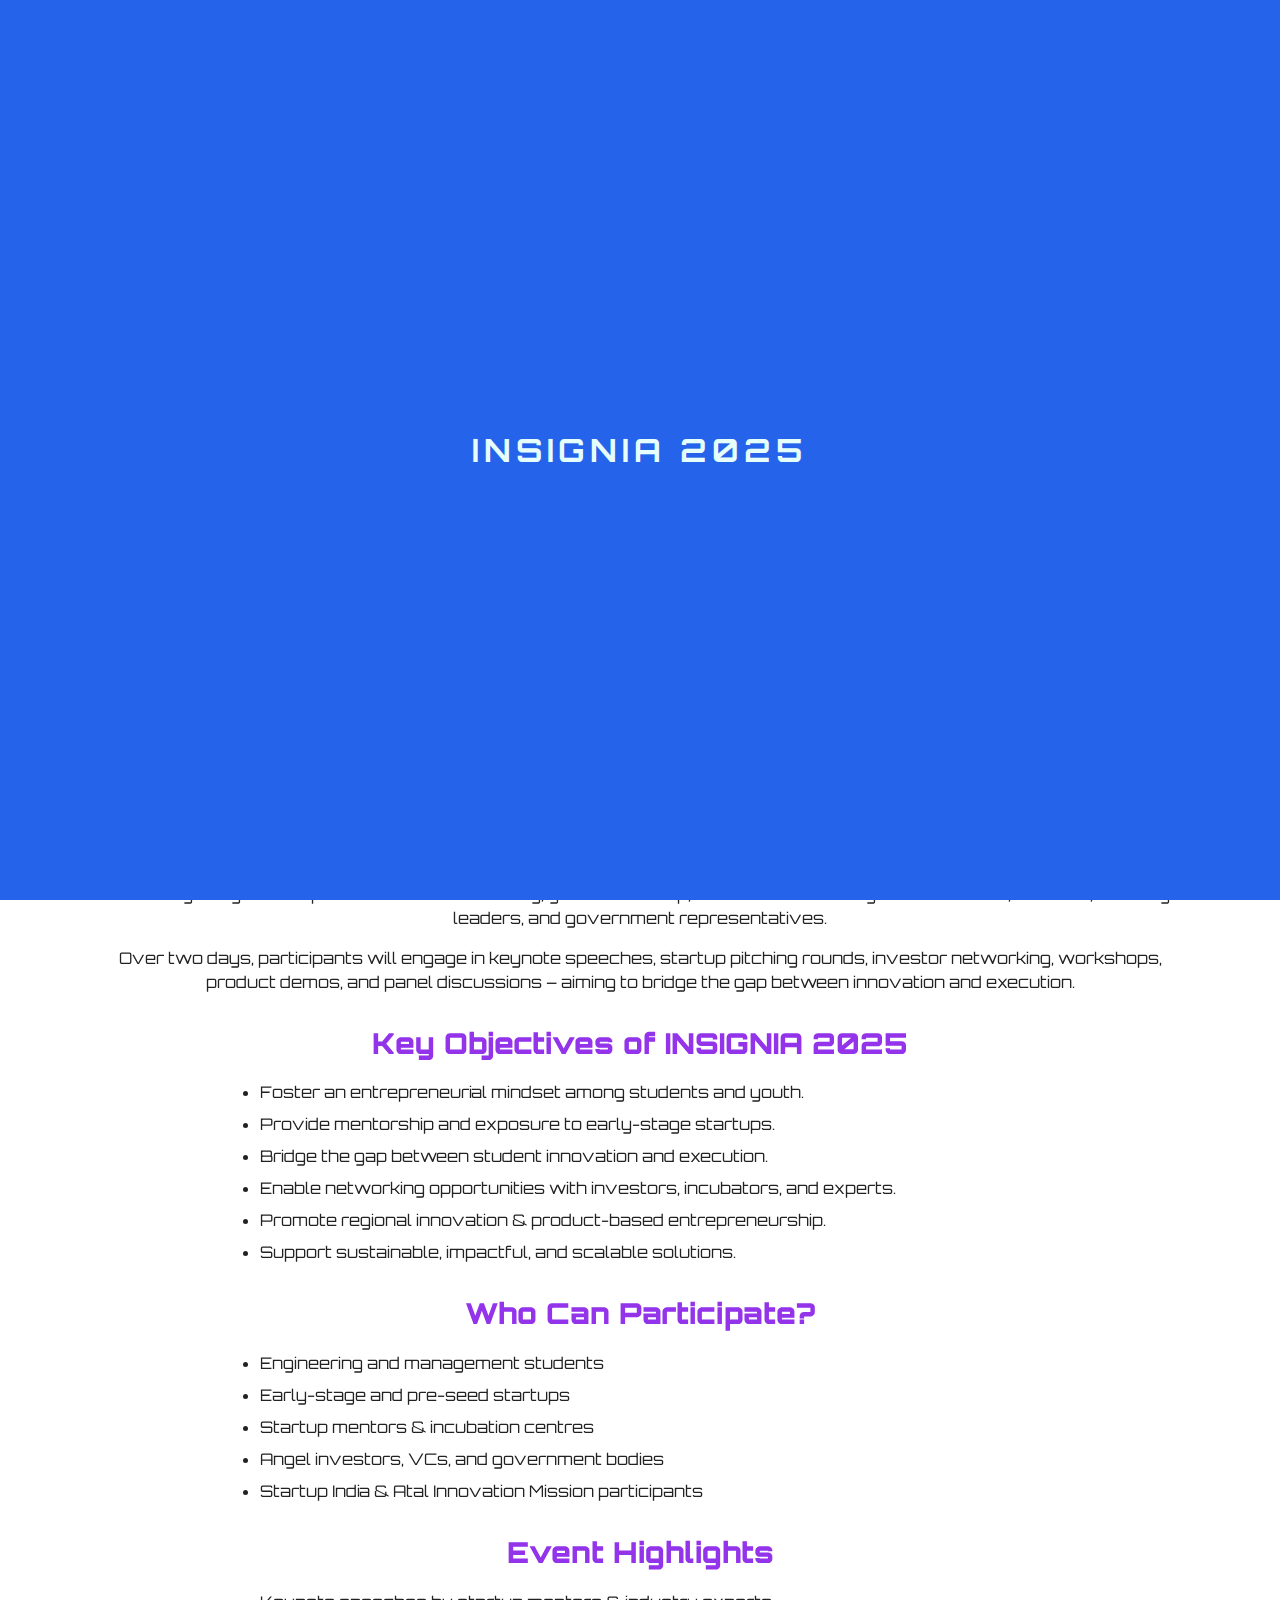
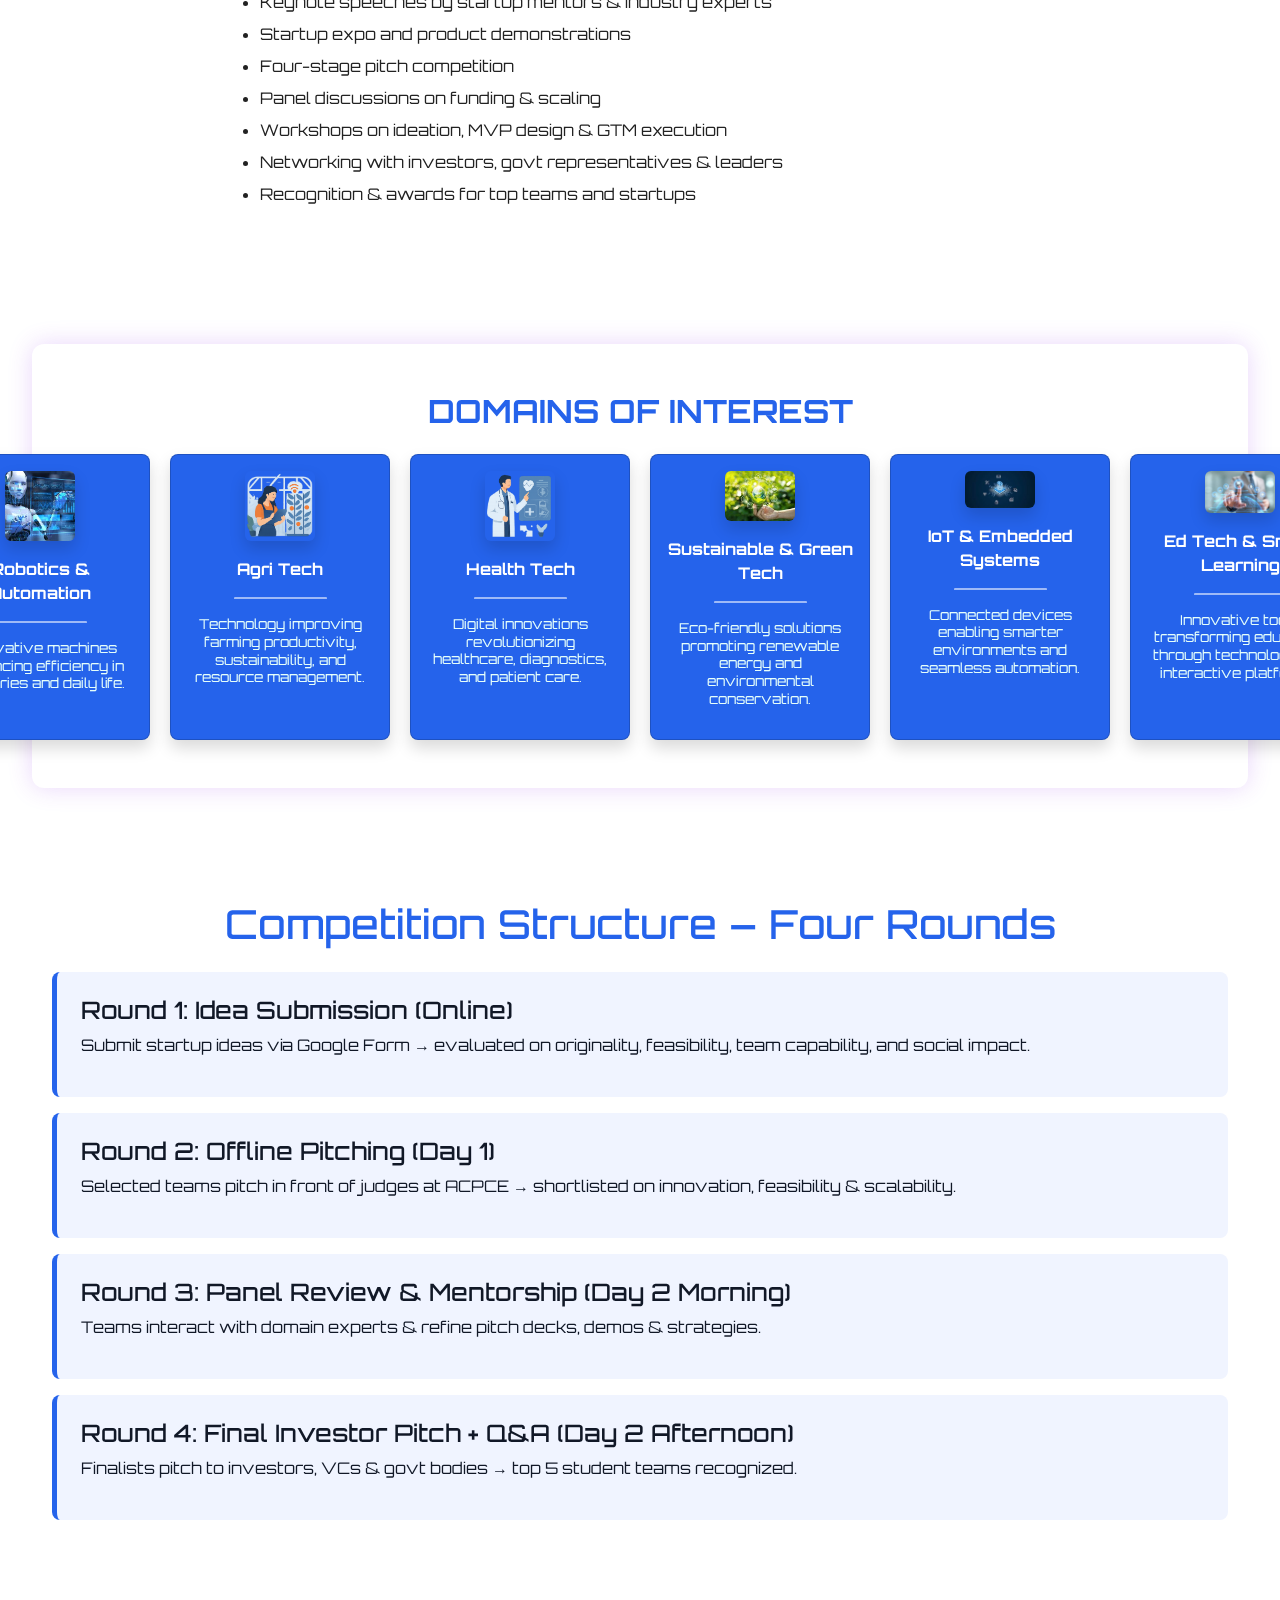
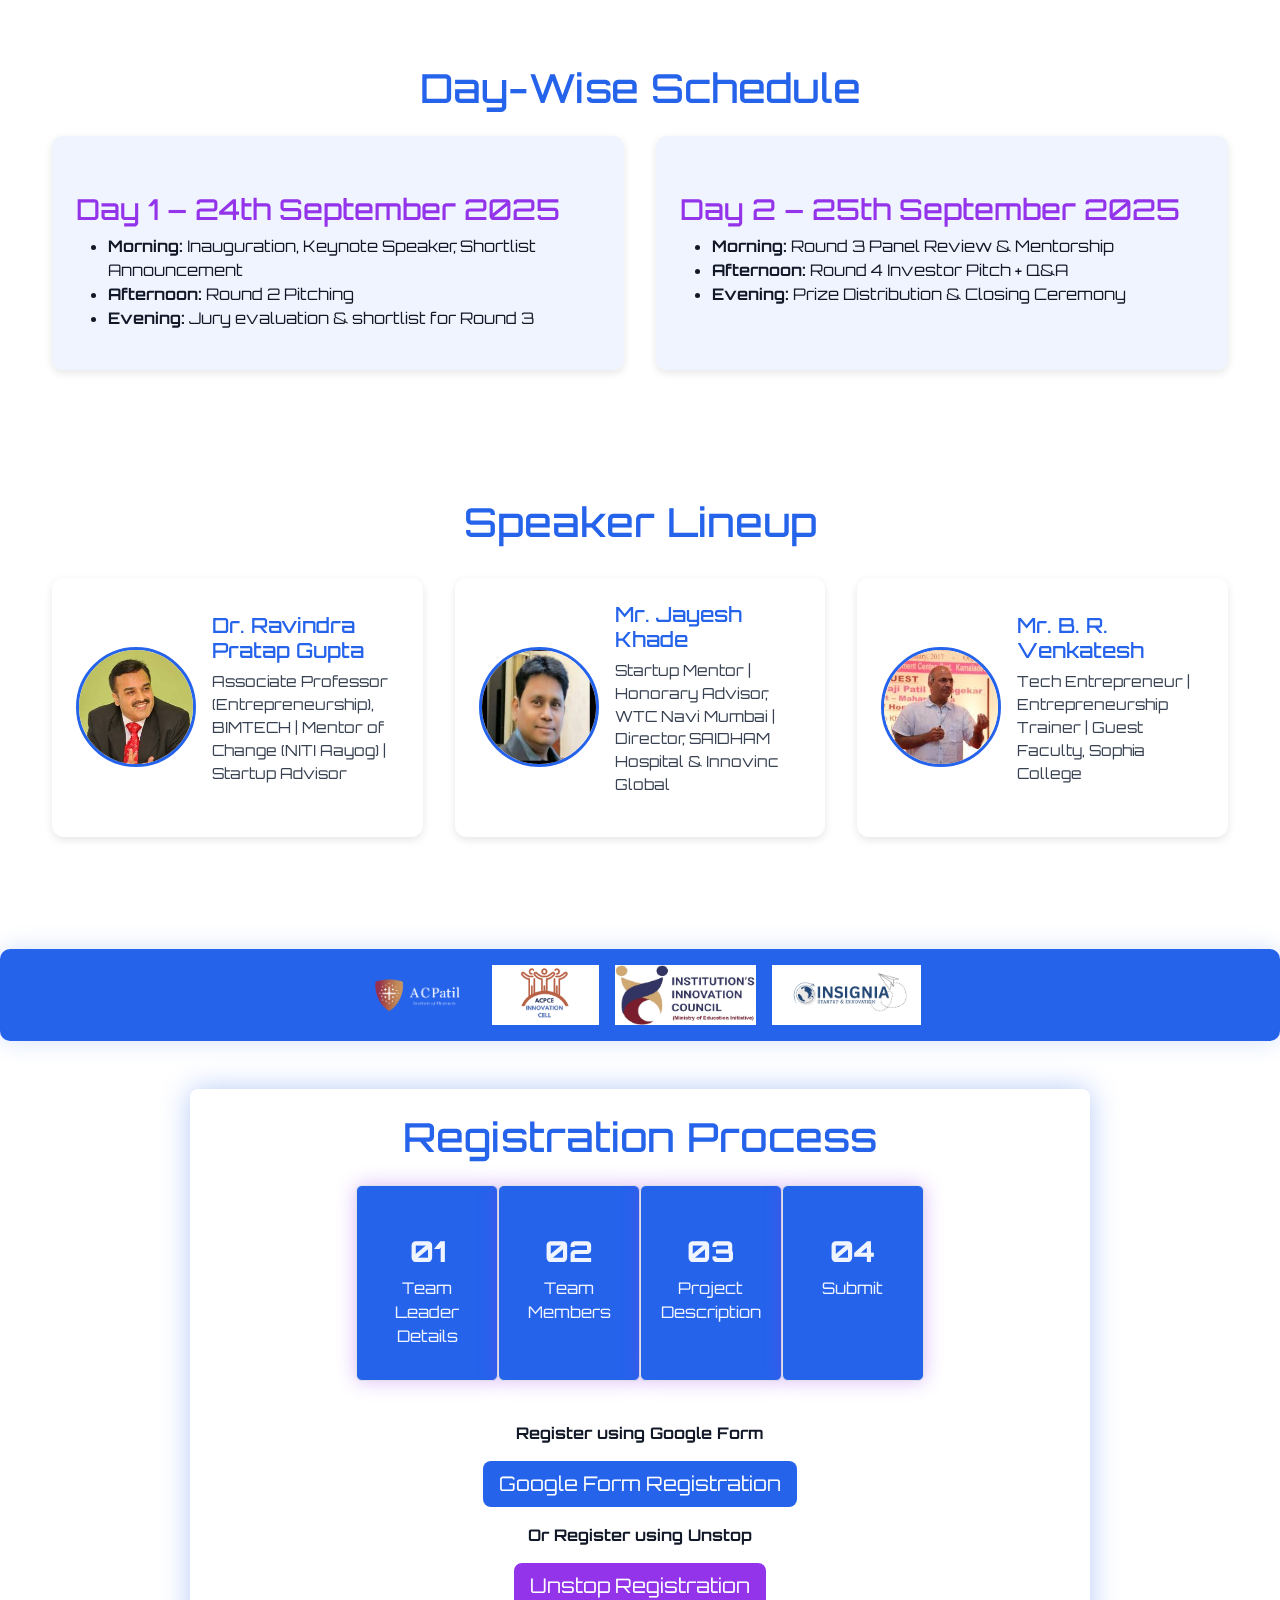
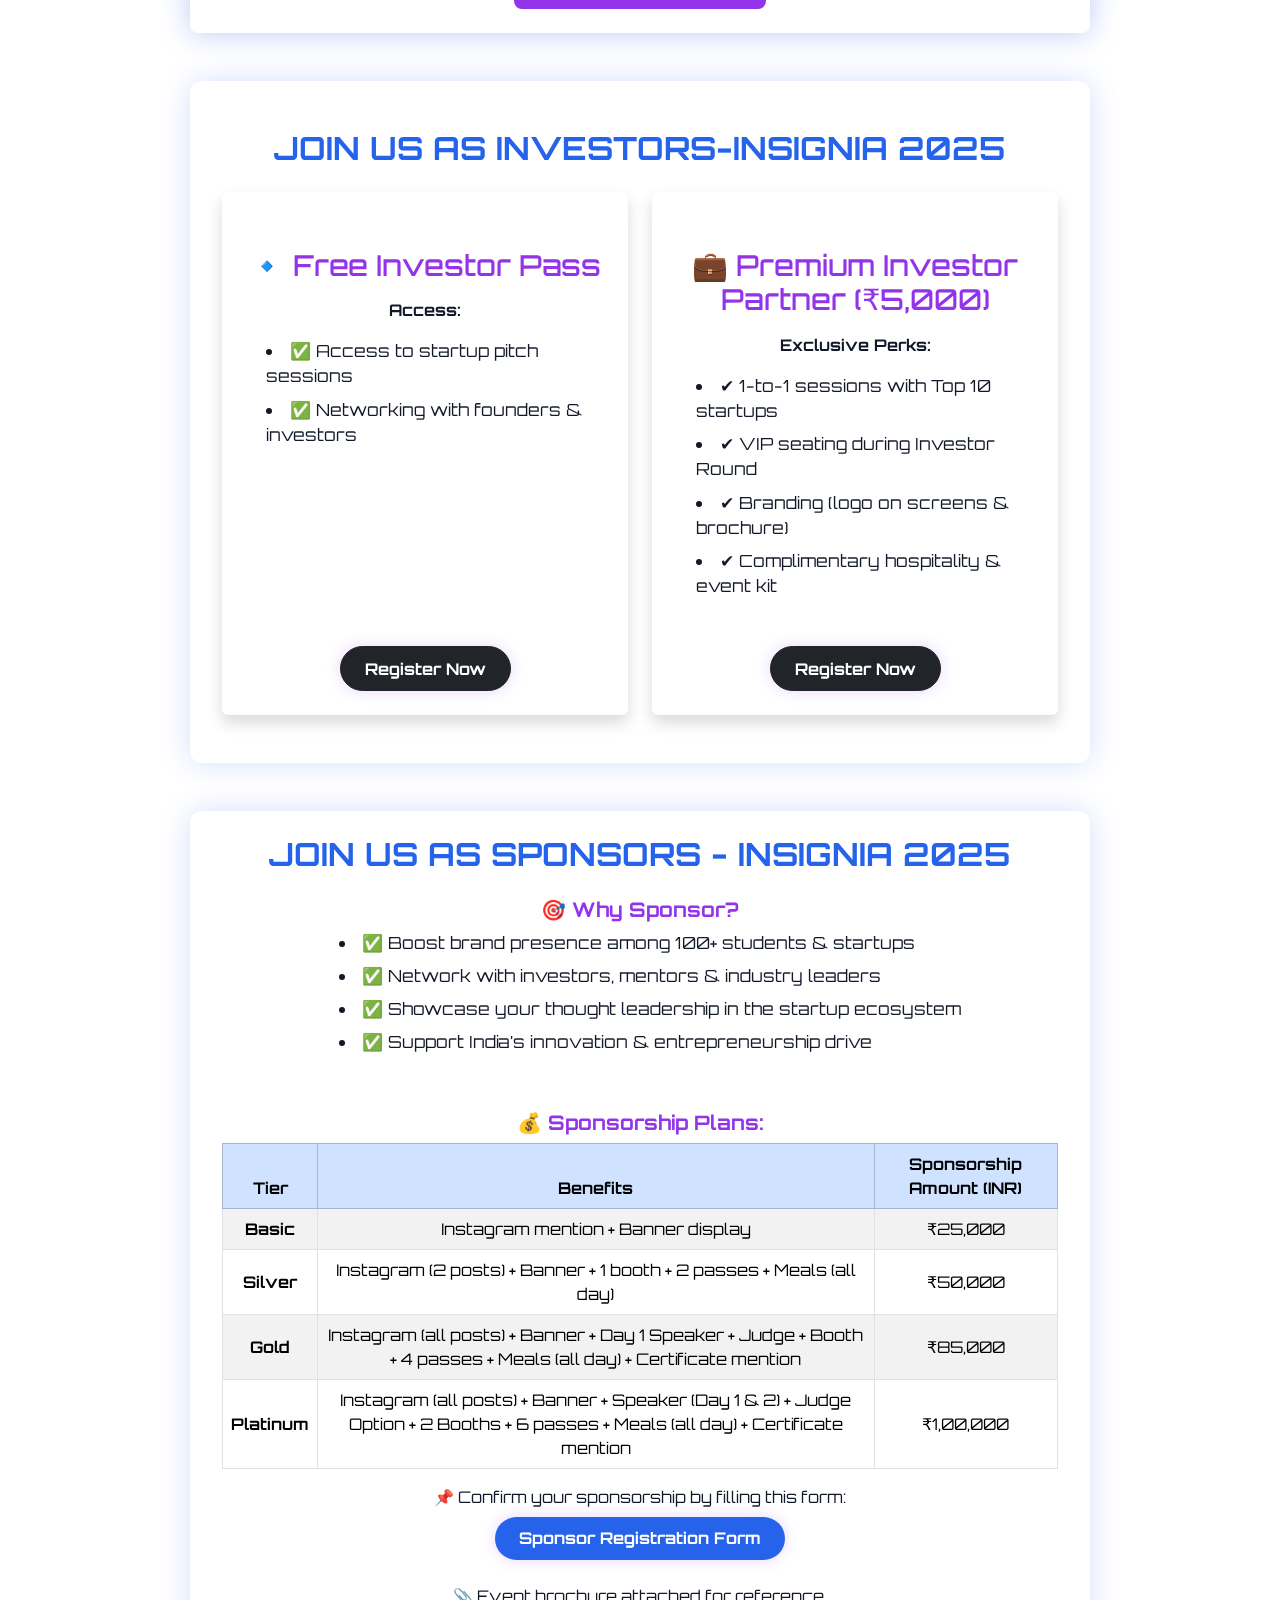
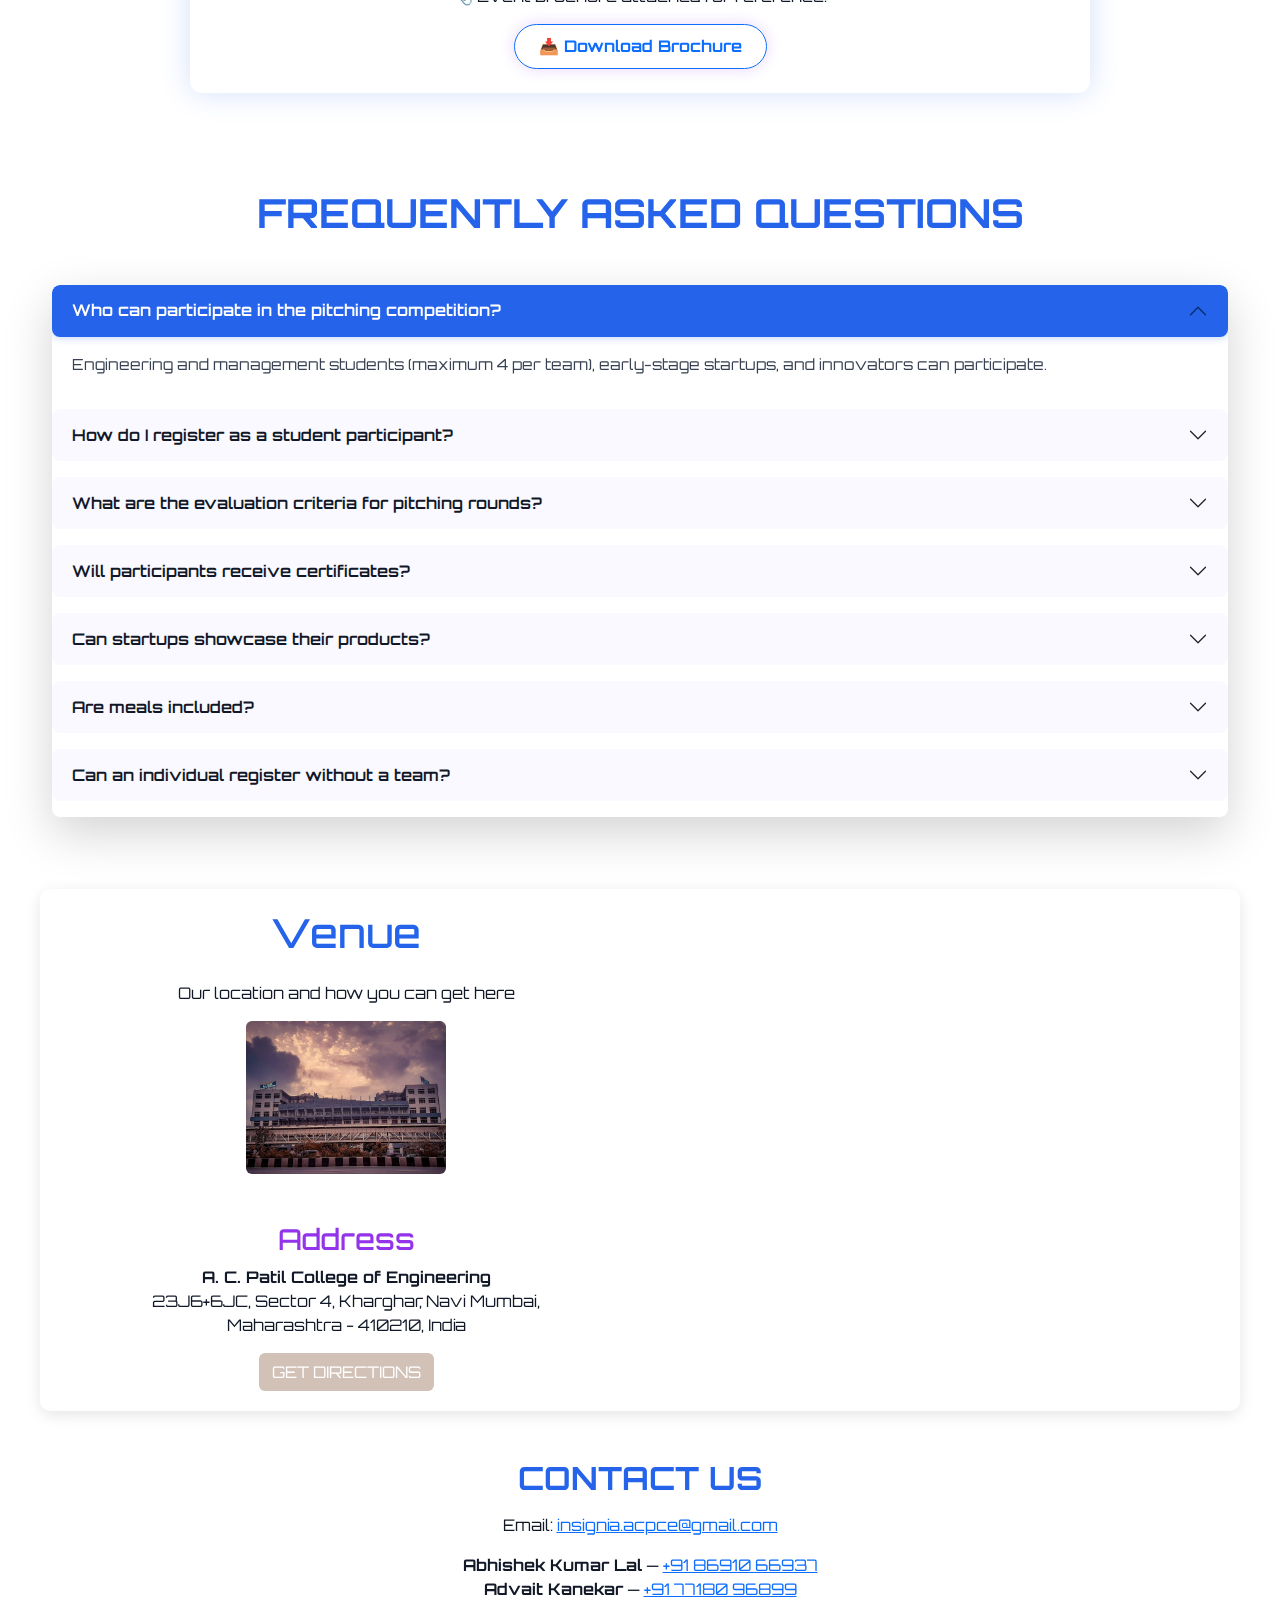
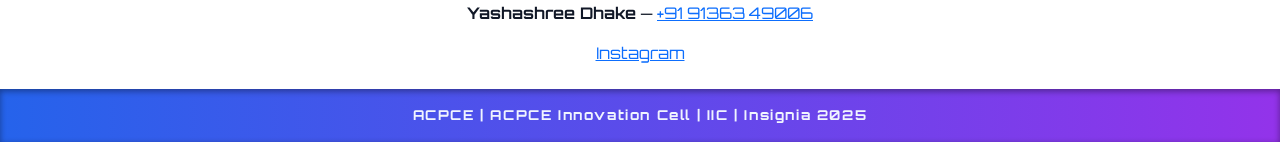
<file: index.html>
<!DOCTYPE html>
<html lang="en">

<head>
  <meta charset="UTF-8" />
  <meta name="viewport" content="width=device-width, initial-scale=1" />
  <title>Insignia 2025</title>

  <!-- Bootstrap CSS -->
  <link href="https://cdn.jsdelivr.net/npm/bootstrap@5.3.0/dist/css/bootstrap.min.css" rel="stylesheet" />

  <!-- Custom CSS -->
  <link rel="stylesheet" href="styles.css" />
  <link rel="stylesheet" href="responsive.css" />

  <!-- Scripts -->
  <script src="script.js" defer></script>

  <!-- Fonts -->
  <link href="https://fonts.googleapis.com/css2?family=Orbitron:wght@400;700&display=swap" rel="stylesheet" />
</head>

<body>
<!-- Particle Background -->
<canvas id="particle-canvas"></canvas>
  <!-- Preloader -->
  <div class="preloader" id="preloader">
    <div class="loader">INSIGNIA 2025</div>
  </div>

  <!-- Navbar -->
   <!-- Responsive Navbar -->
  <header class="bg-dark sticky-top">
    <nav class="navbar navbar-expand-md navbar-dark container">
      <a class="navbar-brand" href="#">
        <img src="assets/logo.png" alt="Insignia Logo" height="50" />
      </a>
      <button class="navbar-toggler" type="button" data-bs-toggle="collapse" data-bs-target="#navbarNav"
        aria-controls="navbarNav" aria-expanded="false" aria-label="Toggle navigation">
        <span class="navbar-toggler-icon"></span>
      </button>
      <div class="collapse navbar-collapse justify-content-end" id="navbarNav">
        <ul class="navbar-nav gap-3">
  <li class="nav-item"><a class="nav-link" href="index.html">Home</a></li>
  <li class="nav-item"><a class="nav-link" href="register.html">Register</a></li>
   <li class="nav-item"><a class="nav-link" href="investor.html">Investors</a></li>
   <li class="nav-item"><a class="nav-link" href="sponsor.html">Sponsors</a></li>
    <li class="nav-item"><a class="nav-link" href="venue.html">Venue</a></li>
  <li class="nav-item"><a class="nav-link" href="contact.html">Contact Us</a></li>
        </ul>
      </div>
    </nav>
  </header>

  <!-- Top Banner -->
  <div class="hover-banner top-banner text-center">
    <div class="scrolling-text">
      ACPCE | ACPCE Innovation Cell | IIC | Insignia 2025 &nbsp;&nbsp; | &nbsp;&nbsp;
      SPONSORS: TechCorp, InnovateX, CodeBase, DevTools, StartupHub &nbsp;&nbsp; | &nbsp;&nbsp;
      INVESTORS: VentureCapital, AngelFund
    </div>
  </div>

  <!-- Hero Section -->
<section id="home" class="container py-4 text-center">
  <div class="row home-flex justify-content-center align-items-center">
    <!-- Left -->
    <div class="col-md-6 hero-left text-center text-md-start">
      <h1 class="hero-title">INSIGNIA 2025</h1>
      <div class="info-links d-flex justify-content-center justify-content-md-start gap-3 flex-wrap my-3">
        <span><strong>WHAT?</strong></span>
        <span><strong>WHY?</strong></span>
        <span><strong>WHEN?</strong></span>
      </div>

      <!-- Event Info -->
      <div class="event-info mt-4">
        <p><i class="bi bi-calendar-event"></i> Sep 24 – 25, 2025 &nbsp; <i class="bi bi-clock"></i> 10:00 AM</p>
        <p><i class="bi bi-geo-alt"></i> Navi Mumbai, Maharashtra - India</p>
        <a href="register.html" class="btn btn-primary mb-3">REGISTER NOW</a>

        <!-- Countdown -->
        <div id="countdown" class="mt-3 d-flex gap-2 justify-content-center justify-content-md-start"></div>
      </div>
    </div>

    <!-- Right -->
    <div class="col-md-6 hero-right text-center mt-4 mt-md-0">
      <img src="assets/banner.png" alt="Event Banner" class="banner img-fluid" />
    </div>
  </div>
</section>


<!-- ========== ABOUT INSIGNIA SECTION ========== -->
<section class="about-section">
  <div class="about-content">
    <h2>INSIGNIA – Startup & Innovation Summit 2025</h2>
    <p><strong>Dates:</strong> 24th & 25th September 2025</p>
    <p><strong>Venue:</strong> A. C. Patil College of Engineering, Plot No. 17, Sector-4, Kharghar, Navi Mumbai – 410210</p>

    <h3><strong>Event Overview</strong></h3>
    <p>
      INSIGNIA 2025 is a two-day national-level Startup & Innovation Summit organized by the
      Institute Innovation Cell (IIC) of A. C. Patil College of Engineering, Navi Mumbai. This event
      acts as a launchpad for students, aspiring entrepreneurs, innovators, and early-stage startups
      to showcase creativity, gain mentorship, and connect directly with investors, mentors,
      industry leaders, and government representatives.
    </p>
    <p>
      Over two days, participants will engage in keynote speeches, startup pitching rounds, investor networking,
      workshops, product demos, and panel discussions – aiming to bridge the gap between innovation and execution.
    </p>

    <h3><strong>Key Objectives of INSIGNIA 2025</strong></h3>
    <ul>
      <li>Foster an entrepreneurial mindset among students and youth.</li>
      <li>Provide mentorship and exposure to early-stage startups.</li>
      <li>Bridge the gap between student innovation and execution.</li>
      <li>Enable networking opportunities with investors, incubators, and experts.</li>
      <li>Promote regional innovation & product-based entrepreneurship.</li>
      <li>Support sustainable, impactful, and scalable solutions.</li>
    </ul>

    <h3><strong>Who Can Participate?</strong></h3>
    <ul>
      <li>Engineering and management students</li>
      <li>Early-stage and pre-seed startups</li>
      <li>Startup mentors & incubation centres</li>
      <li>Angel investors, VCs, and government bodies</li>
      <li>Startup India & Atal Innovation Mission participants</li>
    </ul>

    <h3><strong>Event Highlights</strong></h3>
    <ul>
      <li>Keynote speeches by startup mentors & industry experts</li>
      <li>Startup expo and product demonstrations</li>
      <li>Four-stage pitch competition</li>
      <li>Panel discussions on funding & scaling</li>
      <li>Workshops on ideation, MVP design & GTM execution</li>
      <li>Networking with investors, govt representatives & leaders</li>
      <li>Recognition & awards for top teams and startups</li>
    </ul>
  </div>
</section>

<!-- Tracks Section -->
 <li></li>
 <li></li>
<section id="tracks" class="container-fluid py-5 text-center bg-white">
  <h2 class="mb-4"> Domains of Interest</h2>

  <div class="d-flex justify-content-center">
    <div class="d-flex flex-row flex-nowrap justify-content-center" style="gap: 20px; max-width: 95%;">

      <!-- Card Example -->
      <div class="card shadow rounded-3 p-3 d-flex flex-column align-items-center text-center"
        style="min-width: 220px; background:#2563EB; color:white; height: 100%;">
        <img src="assets/download.jfif" alt="Robotics and Automation"
          class="img-fluid mb-3 rounded shadow" style="max-width:70px; height:auto;" />
        <strong class="mb-2">Robotics & Automation</strong>
        <hr class="domain-divider bg-light w-50" />
        <p class="description mt-2">Innovative machines enhancing efficiency in industries and daily life.</p>
      </div>

      <!-- Agri Tech -->
      <div class="card shadow rounded-3 p-3 d-flex flex-column align-items-center text-center"
        style="min-width: 220px; background:#2563EB; color:white; height: 100%;">
        <img src="assets/agritech.png" alt="Agri Tech"
          class="img-fluid mb-3 rounded shadow" style="max-width:70px; height:auto;" />
        <strong class="mb-2">Agri Tech</strong>
        <hr class="domain-divider bg-light w-50" />
        <p class="description mt-2">Technology improving farming productivity, sustainability, and resource management.</p>
      </div>

      <!-- Health Tech -->
      <div class="card shadow rounded-3 p-3 d-flex flex-column align-items-center text-center"
        style="min-width: 220px; background:#2563EB; color:white; height: 100%;">
        <img src="assets/health.png" alt="Health Tech"
          class="img-fluid mb-3 rounded shadow" style="max-width:70px; height:auto;" />
        <strong class="mb-2">Health Tech</strong>
        <hr class="domain-divider bg-light w-50" />
        <p class="description mt-2">Digital innovations revolutionizing healthcare, diagnostics, and patient care.</p>
      </div>

      <!-- Sustainable Tech -->
      <div class="card shadow rounded-3 p-3 d-flex flex-column align-items-center text-center"
        style="min-width: 220px; background:#2563EB; color:white; height: 100%;">
        <img src="assets/download (1).jfif" alt="Sustainable and Green Technologies"
          class="img-fluid mb-3 rounded shadow" style="max-width:70px; height:auto;" />
        <strong class="mb-2">Sustainable & Green Tech</strong>
        <hr class="domain-divider bg-light w-50" />
        <p class="description mt-2">Eco-friendly solutions promoting renewable energy and environmental conservation.</p>
      </div>

      <!-- IoT -->
      <div class="card shadow rounded-3 p-3 d-flex flex-column align-items-center text-center"
        style="min-width: 220px; background:#2563EB; color:white; height: 100%;">
        <img src="assets/download (2).jfif" alt="IoT and Embedded Systems"
          class="img-fluid mb-3 rounded shadow" style="max-width:70px; height:auto;" />
        <strong class="mb-2">IoT & Embedded Systems</strong>
        <hr class="domain-divider bg-light w-50" />
        <p class="description mt-2">Connected devices enabling smarter environments and seamless automation.</p>
      </div>

      <!-- Ed Tech -->
      <div class="card shadow rounded-3 p-3 d-flex flex-column align-items-center text-center"
        style="min-width: 220px; background:#2563EB; color:white; height: 100%;">
        <img src="assets/download (3).jfif" alt="Ed Tech and Smart Learning Platform"
          class="img-fluid mb-3 rounded shadow" style="max-width:70px; height:auto;" />
        <strong class="mb-2">Ed Tech & Smart Learning</strong>
        <hr class="domain-divider bg-light w-50" />
        <p class="description mt-2">Innovative tools transforming education through technology and interactive platforms.</p>
      </div>

    </div>
  </div>
</section>

<!-- ========== COMPETITION STRUCTURE ========== -->
<section class="competition-section">
  <div class="container">
    <h2>Competition Structure – Four Rounds</h2>
    <div class="round">
      <h4>Round 1: Idea Submission (Online)</h4>
      <p>Submit startup ideas via Google Form → evaluated on originality, feasibility, team capability, and social impact.</p>
    </div>
    <div class="round">
      <h4>Round 2: Offline Pitching (Day 1)</h4>
      <p>Selected teams pitch in front of judges at ACPCE → shortlisted on innovation, feasibility & scalability.</p>
    </div>
    <div class="round">
      <h4>Round 3: Panel Review & Mentorship (Day 2 Morning)</h4>
      <p>Teams interact with domain experts & refine pitch decks, demos & strategies.</p>
    </div>
    <div class="round">
      <h4>Round 4: Final Investor Pitch + Q&A (Day 2 Afternoon)</h4>
      <p>Finalists pitch to investors, VCs & govt bodies → top 5 student teams recognized.</p>
    </div>
  </div>
</section>

<!-- ========== DAY-WISE SCHEDULE ========== -->
<section class="schedule-section">
  <div class="container">
    <h2>Day-Wise Schedule</h2>
    <div class="schedule-grid">
      <div class="day">
        <h3>Day 1 – 24th September 2025</h3>
        <ul>
          <li><strong>Morning:</strong> Inauguration, Keynote Speaker, Shortlist Announcement</li>
          <li><strong>Afternoon:</strong> Round 2 Pitching</li>
          <li><strong>Evening:</strong> Jury evaluation & shortlist for Round 3</li>
        </ul>
      </div>
      <div class="day">
        <h3>Day 2 – 25th September 2025</h3>
        <ul>
          <li><strong>Morning:</strong> Round 3 Panel Review & Mentorship</li>
          <li><strong>Afternoon:</strong> Round 4 Investor Pitch + Q&A</li>
          <li><strong>Evening:</strong> Prize Distribution & Closing Ceremony</li>
        </ul>
      </div>
    </div>
  </div>
</section>

<!-- ========== SPEAKER LINEUP ========== -->
<section class="speakers-section">
  <div class="container">
    <h2>Speaker Lineup</h2>
    <div class="speakers-grid">
      <div class="speaker-card">
        <img src="assets/speaker1.jpg" alt="Dr. Ravindra Pratap Gupta">
        <div class="speaker-info">
          <h4>Dr. Ravindra Pratap Gupta</h4>
          <p>Associate Professor (Entrepreneurship), BIMTECH | Mentor of Change (NITI Aayog) | Startup Advisor</p>
        </div>
      </div>
      <div class="speaker-card">
        <img src="assets/speaker2.jpg" alt="Mr. Jayesh Khade">
        <div class="speaker-info">
          <h4>Mr. Jayesh Khade</h4>
          <p>Startup Mentor | Honorary Advisor, WTC Navi Mumbai | Director, SAIDHAM Hospital & Innovinc Global</p>
        </div>
      </div>
      <div class="speaker-card">
        <img src="assets/speaker3.jpg" alt="Mr. B. R. Venkatesh">
        <div class="speaker-info">
          <h4>Mr. B. R. Venkatesh</h4>
          <p>Tech Entrepreneur | Entrepreneurship Trainer | Guest Faculty, Sophia College</p>
        </div>
      </div>
    </div>
  </div>
</section>

<!-- Partners -->
  <section class="partners d-flex flex-wrap justify-content-center gap-3 py-3 text-center">
    <img src="assets/acpce.jpg" alt="ACPCE College" class="img-fluid" />
    <img src="assets/acpce_logo.jpg" alt="ACPCE Innovation Cell" class="img-fluid" />
    <img src="assets/iic_logo.jpg" alt="IIC" class="img-fluid" />
    <img src="assets/logo.png" alt="Insignia 2025" class="img-fluid" />
  </section>


<!-- Register Section -->
 <li></li>
 <li></li>
  <section id="register" class="container py-4 text-center">
    <h2 class="mb-4">Registration Process</h2>
    <div class="row g-3 justify-content-center">
      <a href="#" class="col-6 col-md-2 page-card text-center p-3 border rounded text-decoration-none">
        <h3>01</h3>
        <p>Team Leader Details</p>
      </a>
      <a href="#" class="col-6 col-md-2 page-card text-center p-3 border rounded text-decoration-none">
        <h3>02</h3>
        <p>Team Members</p>
      </a>
      <a href="#" class="col-6 col-md-2 page-card text-center p-3 border rounded text-decoration-none">
        <h3>03</h3>
        <p>Project Description</p>
      </a>
      <a href="#" class="col-6 col-md-2 page-card text-center p-3 border rounded text-decoration-none">
        <h3>04</h3>
        <p>Submit</p>
      </a>
    </div>

    <div class="mt-4">
      <p><strong>Register using Google Form</strong></p>
      <a href="https://forms.gle/jo6K1dw2qs8DNBNn8/" class="btn btn-primary btn-lg mb-3" target="_blank">Google Form Registration</a>

      <p><strong>Or Register using Unstop</strong></p>
      <a href="https://unstop.com/o/kzIlc0p?lb=WW0jas9w" class="btn btn-success btn-lg" target="_blank">Unstop Registration</a>
    </div>
  </section>

<!-- Investor Section -->
 <section id="investor" class="py-5 text-center">
  <h2 class="mb-4">JOIN US AS INVESTORS-INSIGNIA 2025</h2>
  <div class="d-flex flex-wrap justify-content-center gap-4">
    <div class="p-4 shadow rounded text-center d-flex flex-column" 
         style="flex: 1; min-width: 300px; max-width: 450px; background: #fff;">
      <h3 class="mb-3">🔹 Free Investor Pass</h3>
      <p><strong>Access:</strong></p>
      <ul class="text-start">
        <li>✅ Access to startup pitch sessions</li>
        <li>✅ Networking with founders & investors</li>
      </ul>
      <!-- Added mt-auto here -->
      <div class="mt-auto">
        <a href="https://forms.gle/DE34YocvJ4n9KXcA9" target="_blank" class="btn btn-dark mt-3">Register Now</a>
      </div>
    </div>

    <div class="p-4 shadow rounded text-center d-flex flex-column" 
         style="flex: 1; min-width: 300px; max-width: 450px; background: #fff;">
      <h3 class="mb-3">💼 Premium Investor Partner (₹5,000)</h3>
      <p><strong>Exclusive Perks:</strong></p>
      <ul class="text-start">
        <li>✔ 1-to-1 sessions with Top 10 startups</li>
        <li>✔ VIP seating during Investor Round</li>
        <li>✔ Branding (logo on screens & brochure)</li>
        <li>✔ Complimentary hospitality & event kit</li>
      </ul>
      <!-- Added mt-auto here -->
      <div class="mt-auto">
        <a href="https://forms.gle/DE34YocvJ4n9KXcA9" target="_blank" class="btn btn-dark mt-3">Register Now</a>
      </div>
    </div>
  </div>
</section>

<!-- Sponsor Section -->
  <section id="sponsor" class="container py-4 text-center">
    <h2 class="mb-3">JOIN US AS SPONSORS - INSIGNIA 2025</h2>
    <h4 class="mt-4">🎯 Why Sponsor?</h4>
    <ul class="mb-4 text-start d-inline-block text-start">
      <li>✅ Boost brand presence among 100+ students & startups</li>
      <li>✅ Network with investors, mentors & industry leaders</li>
      <li>✅ Showcase your thought leadership in the startup ecosystem</li>
      <li>✅ Support India’s innovation & entrepreneurship drive</li>
    </ul>

    <h4 class="mt-4">💰 Sponsorship Plans:</h4>
    <div class="table-responsive">
      <table class="table table-bordered table-striped text-center align-middle">
        <thead class="table-primary">
          <tr>
            <th>Tier</th>
            <th>Benefits</th>
            <th>Sponsorship Amount (INR)</th>
          </tr>
        </thead>
        <tbody>
          <tr>
            <td><strong>Basic</strong></td>
            <td>Instagram mention + Banner display</td>
            <td>₹25,000</td>
          </tr>
          <tr>
            <td><strong>Silver</strong></td>
            <td>Instagram (2 posts) + Banner + 1 booth + 2 passes + Meals (all day)</td>
            <td>₹50,000</td>
          </tr>
          <tr>
            <td><strong>Gold</strong></td>
            <td>Instagram (all posts) + Banner + Day 1 Speaker + Judge + Booth + 4 passes + Meals (all day) + Certificate mention</td>
            <td>₹85,000</td>
          </tr>
          <tr>
            <td><strong>Platinum</strong></td>
            <td>Instagram (all posts) + Banner + Speaker (Day 1 & 2) + Judge Option + 2 Booths + 6 passes + Meals (all day) + Certificate mention</td>
            <td>₹1,00,000</td>
          </tr>
        </tbody>
      </table>
    </div>

    <p class="mb-4 text-center">
      📌 Confirm your sponsorship by filling this form:<br>
      <a href="https://forms.gle/WYPyg2eUvN9T3T278" target="_blank" class="btn btn-primary mt-2">Sponsor Registration Form</a>
    </p>

    <div class="text-center mt-4">
      <p class="mt-4">📎 Event brochure attached for reference.</p>
      <a href="assets/Insignia_Brochure.pdf" download class="btn btn-outline-primary">📥 Download Brochure</a>
    </div>
  </section>


  <!-- FAQ Section -->
 <section id="faq" class="py-5">
  <div class="container">
    <h2 class="mb-5 text-center fw-bold text-uppercase" style="color:#2563EB;">
      Frequently Asked Questions
    </h2>

    <div class="accordion shadow-lg rounded-3 overflow-hidden" id="faqAccordion">

      <!-- Q1 -->
      <div class="accordion-item border-0 mb-3 rounded">
        <h2 class="accordion-header" id="headingOne">
          <button class="accordion-button fw-semibold" type="button" data-bs-toggle="collapse"
            data-bs-target="#collapseOne" aria-expanded="true" aria-controls="collapseOne">
            Who can participate in the pitching competition?
          </button>
        </h2>
        <div id="collapseOne" class="accordion-collapse collapse show" aria-labelledby="headingOne"
          data-bs-parent="#faqAccordion">
          <div class="accordion-body">
            Engineering and management students (maximum 4 per team), early-stage startups, and innovators can participate.
          </div>
        </div>
      </div>

      <!-- Q2 -->
      <div class="accordion-item border-0 mb-3 rounded">
        <h2 class="accordion-header" id="headingTwo">
          <button class="accordion-button collapsed fw-semibold" type="button" data-bs-toggle="collapse"
            data-bs-target="#collapseTwo" aria-expanded="false" aria-controls="collapseTwo">
            How do I register as a student participant?
          </button>
        </h2>
        <div id="collapseTwo" class="accordion-collapse collapse" aria-labelledby="headingTwo"
          data-bs-parent="#faqAccordion">
          <div class="accordion-body">
            You can register via our official Google Form link provided above.
          </div>
        </div>
      </div>

      <!-- Q3 -->
      <div class="accordion-item border-0 mb-3 rounded">
        <h2 class="accordion-header" id="headingThree">
          <button class="accordion-button collapsed fw-semibold" type="button" data-bs-toggle="collapse"
            data-bs-target="#collapseThree" aria-expanded="false" aria-controls="collapseThree">
            What are the evaluation criteria for pitching rounds?
          </button>
        </h2>
        <div id="collapseThree" class="accordion-collapse collapse" aria-labelledby="headingThree"
          data-bs-parent="#faqAccordion">
          <div class="accordion-body">
            Ideas will be evaluated on originality, feasibility, scalability, team strength, and social impact.
          </div>
        </div>
      </div>

      <!-- Q4 -->
      <div class="accordion-item border-0 mb-3 rounded">
        <h2 class="accordion-header" id="headingFour">
          <button class="accordion-button collapsed fw-semibold" type="button" data-bs-toggle="collapse"
            data-bs-target="#collapseFour" aria-expanded="false" aria-controls="collapseFour">
            Will participants receive certificates?
          </button>
        </h2>
        <div id="collapseFour" class="accordion-collapse collapse" aria-labelledby="headingFour"
          data-bs-parent="#faqAccordion">
          <div class="accordion-body">
            Yes, certificates will be provided to all participants, speakers, sponsors, and investors.
          </div>
        </div>
      </div>

      <!-- Q5 -->
      <div class="accordion-item border-0 mb-3 rounded">
        <h2 class="accordion-header" id="headingFive">
          <button class="accordion-button collapsed fw-semibold" type="button" data-bs-toggle="collapse"
            data-bs-target="#collapseFive" aria-expanded="false" aria-controls="collapseFive">
            Can startups showcase their products?
          </button>
        </h2>
        <div id="collapseFive" class="accordion-collapse collapse" aria-labelledby="headingFive"
          data-bs-parent="#faqAccordion">
          <div class="accordion-body">
            Yes, selected startups will receive booth space to showcase their products at the expo.
          </div>
        </div>
      </div>

      <!-- Q6 -->
      <div class="accordion-item border-0 mb-3 rounded">
        <h2 class="accordion-header" id="headingSix">
          <button class="accordion-button collapsed fw-semibold" type="button" data-bs-toggle="collapse"
            data-bs-target="#collapseSix" aria-expanded="false" aria-controls="collapseSix">
            Are meals included?
          </button>
        </h2>
        <div id="collapseSix" class="accordion-collapse collapse" aria-labelledby="headingSix"
          data-bs-parent="#faqAccordion">
          <div class="accordion-body">
            Meals are included in sponsor and investor passes. Student passes do not include meals.
          </div>
        </div>
      </div>

      <!-- Q7 -->
      <div class="accordion-item border-0 mb-3 rounded">
        <h2 class="accordion-header" id="headingSeven">
          <button class="accordion-button collapsed fw-semibold" type="button" data-bs-toggle="collapse"
            data-bs-target="#collapseSeven" aria-expanded="false" aria-controls="collapseSeven">
            Can an individual register without a team?
          </button>
        </h2>
        <div id="collapseSeven" class="accordion-collapse collapse" aria-labelledby="headingSeven"
          data-bs-parent="#faqAccordion">
          <div class="accordion-body">
            Yes, students can register individually as observers. For competitions, team participation is encouraged.
          </div>
        </div>
      </div>

    </div>
  </div>
</section>

  <!-- Venue Section -->
  <section id="venue" class="py-4">
  <div class="container d-flex flex-wrap justify-content-center align-items-center gap-3 text-center" style="background: #fff; padding: 20px; border-radius: 10px; box-shadow: 0 4px 15px rgba(0,0,0,0.1);">
    
    <!-- Left Content -->
    <div style="flex: 1; min-width: 300px;">
      <h2>Venue</h2>
      <p>Our location and how you can get here</p>
      <img src="assets/venue1.png" alt="A. C. Patil College of Engineering" class="img-fluid rounded mb-3" style="max-width: 200px;">
      <h3>Address</h3>
      <p>
        <b>A. C. Patil College of Engineering</b><br>
        23J6+6JC, Sector 4, Kharghar, Navi Mumbai,<br>
        Maharashtra - 410210, India
      </p>
      <a href="https://www.google.com/maps/dir//A+C+Patil+College+of+Engineering/@19.0330,73.0490,15z" target="_blank" class="btn" style="background: #D2C1B6; color: #fff;">GET DIRECTIONS</a>
    </div>

    <!-- Map with pinpoint -->
    <div style="flex: 1; min-width: 300px;">
      <iframe 
        src="https://www.google.com/maps?q=A.+C.+Patil+College+of+Engineering,+Sector+4,+Kharghar,+Navi+Mumbai,+Maharashtra&output=embed" 
        width="100%" height="350" style="border:0; border-radius: 10px;" allowfullscreen="" loading="lazy">
      </iframe>
    </div>

  </div>
</section>

  <!-- Contact Section -->
  <section id="contact" class="container py-4 text-center">
    <h2>Contact Us</h2>
    <p>Email: <a href="mailto:insignia.acpce@gmail.com">insignia.acpce@gmail.com</a></p>
    <ul class="list-unstyled">
      <li><strong>Abhishek Kumar Lal</strong> — <a href="tel:+918691066937">+91 86910 66937</a></li>
      <li><strong>Advait Kanekar</strong> — <a href="tel:+917718096899">+91 77180 96899</a></li>
      <li><strong>Yashashree Dhake</strong> — <a href="tel:+919136349006">+91 91363 49006</a></li>
    </ul>
    <div class="social-links d-flex justify-content-center gap-3">
      <a href="https://www.instagram.com/insignia_acpce?igsh=cWhvNjVwdmlrcmw0" target="_blank">Instagram</a>
    </div>
  </section>

  <!-- Footer -->
  <footer class="bg-dark text-light py-2 text-center">
    <div class="container scrolling-text">
      ACPCE | ACPCE Innovation Cell | IIC | Insignia 2025
    </div>
  </footer>

  <!-- Bootstrap JS -->
  <script src="https://cdn.jsdelivr.net/npm/bootstrap@5.3.0/dist/js/bootstrap.bundle.min.js"></script>
</body>
</html>
</file>
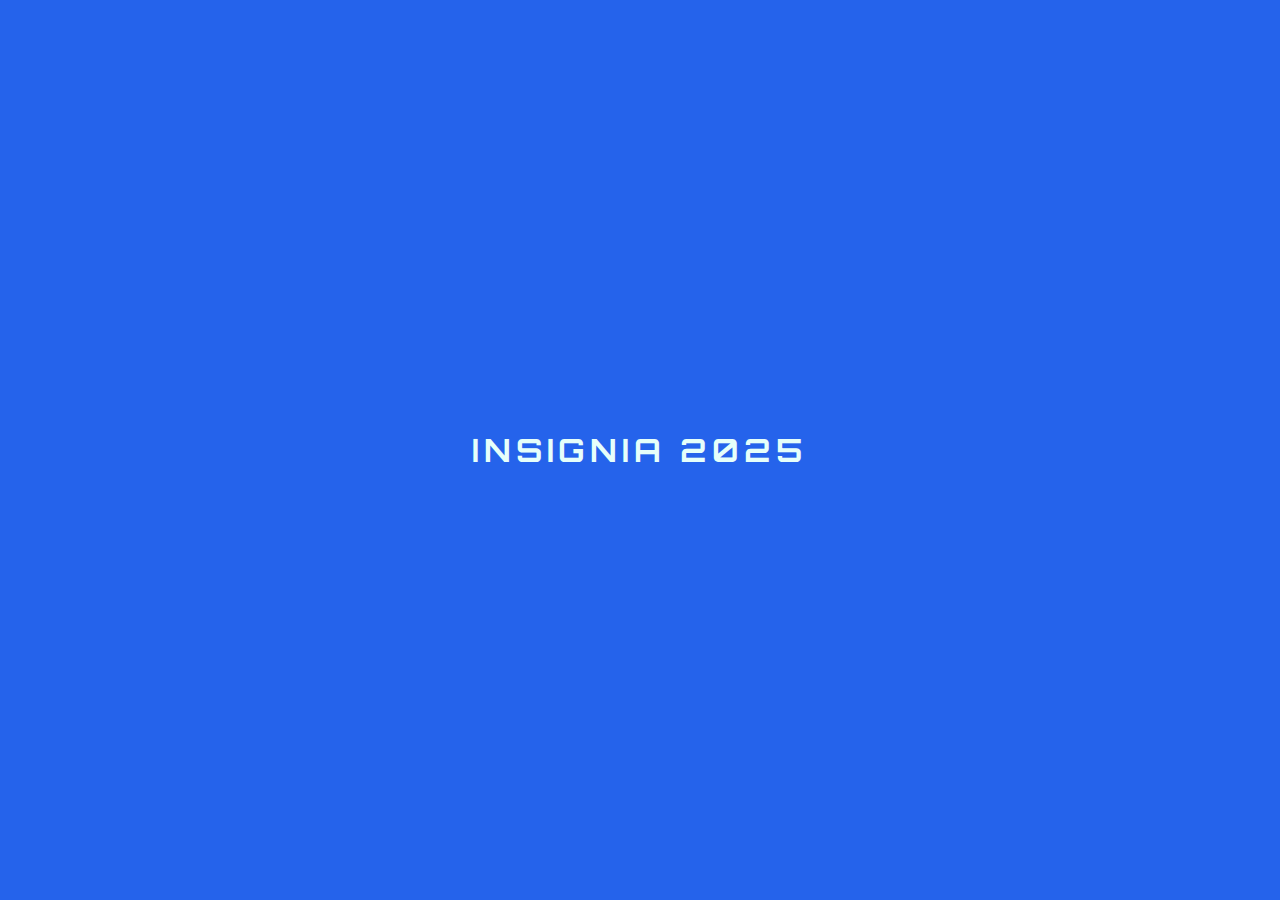
<file: contact.html>
<!DOCTYPE html>
<html lang="en">

<head>
  <meta charset="UTF-8" />
  <meta name="viewport" content="width=device-width, initial-scale=1" />
  <title>Insignia 2025</title>

  <!-- Bootstrap CSS -->
  <link href="https://cdn.jsdelivr.net/npm/bootstrap@5.3.0/dist/css/bootstrap.min.css" rel="stylesheet" />

  <!-- Your custom CSS -->
  <link rel="stylesheet" href="styles.css" />

  <!-- Responsive overrides (optional) -->
  <link rel="stylesheet" href="responsive.css" />

  <script src="script.js" defer></script>
  <link href="https://fonts.googleapis.com/css2?family=Orbitron:wght@400;700&display=swap" rel="stylesheet" />
</head>

<body>
  <div class="preloader" id="preloader">
    <div class="loader">INSIGNIA 2025</div>
  </div>

  <!-- Responsive Navbar -->
  <header class="bg-dark sticky-top">
    <nav class="navbar navbar-expand-md navbar-dark container">
      <a class="navbar-brand" href="#">
        <img src="assets/logo.png" alt="Insignia Logo" height="50" />
      </a>
      <button class="navbar-toggler" type="button" data-bs-toggle="collapse" data-bs-target="#navbarNav"
        aria-controls="navbarNav" aria-expanded="false" aria-label="Toggle navigation">
        <span class="navbar-toggler-icon"></span>
      </button>
      <div class="collapse navbar-collapse justify-content-end" id="navbarNav">
        <ul class="navbar-nav gap-3">
  <li class="nav-item"><a class="nav-link" href="index.html">Home</a></li>
  <li class="nav-item"><a class="nav-link" href="register.html">Register</a></li>
  <li class="nav-item"><a class="nav-link" href="investor.html">Investors</a></li>
  <li class="nav-item"><a class="nav-link" href="sponsor.html">Sponsors</a></li>
  <li class="nav-item"><a class="nav-link" href="venue.html">Venue</a></li>
  <li class="nav-item"><a class="nav-link" href="contact.html">Contact Us</a></li>
        </ul>
      </div>
    </nav>
  </header>

  <div class="hover-banner top-banner">
    <div class="scrolling-text">
      ACPCE | ACPCE Innovation Cell | IIC | Insignia 2025 &nbsp;&nbsp; | &nbsp;&nbsp;
      SPONSORS: TechCorp, InnovateX, CodeBase, DevTools, StartupHub &nbsp;&nbsp; | &nbsp;&nbsp;
      INVESTORS: VentureCapital, AngelFund
    </div>
  </div>
  <!-- Contact Section -->
   <li>                     </li>
   <li>                     </li>
   <li>                     </li>
 

  <section id="contact" class="container py-4">
    <h2>Contact Us</h2>
    <p>Email: <a href="mailto:insignia.acpce@gmail.com">insignia@college.edu</a></p>
    <ul class="list-unstyled">
      <li><strong>Abhishek Kumar Lal</strong> — <a href="tel:+918691066937">+91 86910 66937</a></li>
      <li><strong>Advait Kanekar</strong> — <a href="tel:+917718096899">+91 77180 96899</a></li>
      <li><strong>Yashashree Dhake</strong> — <a href="tel:+919136349006">+91 91363 49006</a></li>
    </ul>
    <div class="social-links d-flex gap-3">
      <a href="https://www.instagram.com/insignia_acpce?igsh=cWhvNjVwdmlrcmw0" target="_blank" rel="noopener noreferrer">Instagram</a>
    </div>
  </section>

  <!-- Footer -->
  <footer class="bg-dark text-light py-2 mt-5">
    <div class="container text-center scrolling-text">ACPCE | ACPCE Innovation Cell | IIC | Insignia 2025</div>
  </footer>

  <!-- Bootstrap JS Bundle -->
  <script src="https://cdn.jsdelivr.net/npm/bootstrap@5.3.0/dist/js/bootstrap.bundle.min.js"></script>
</body>

</html>
</file>
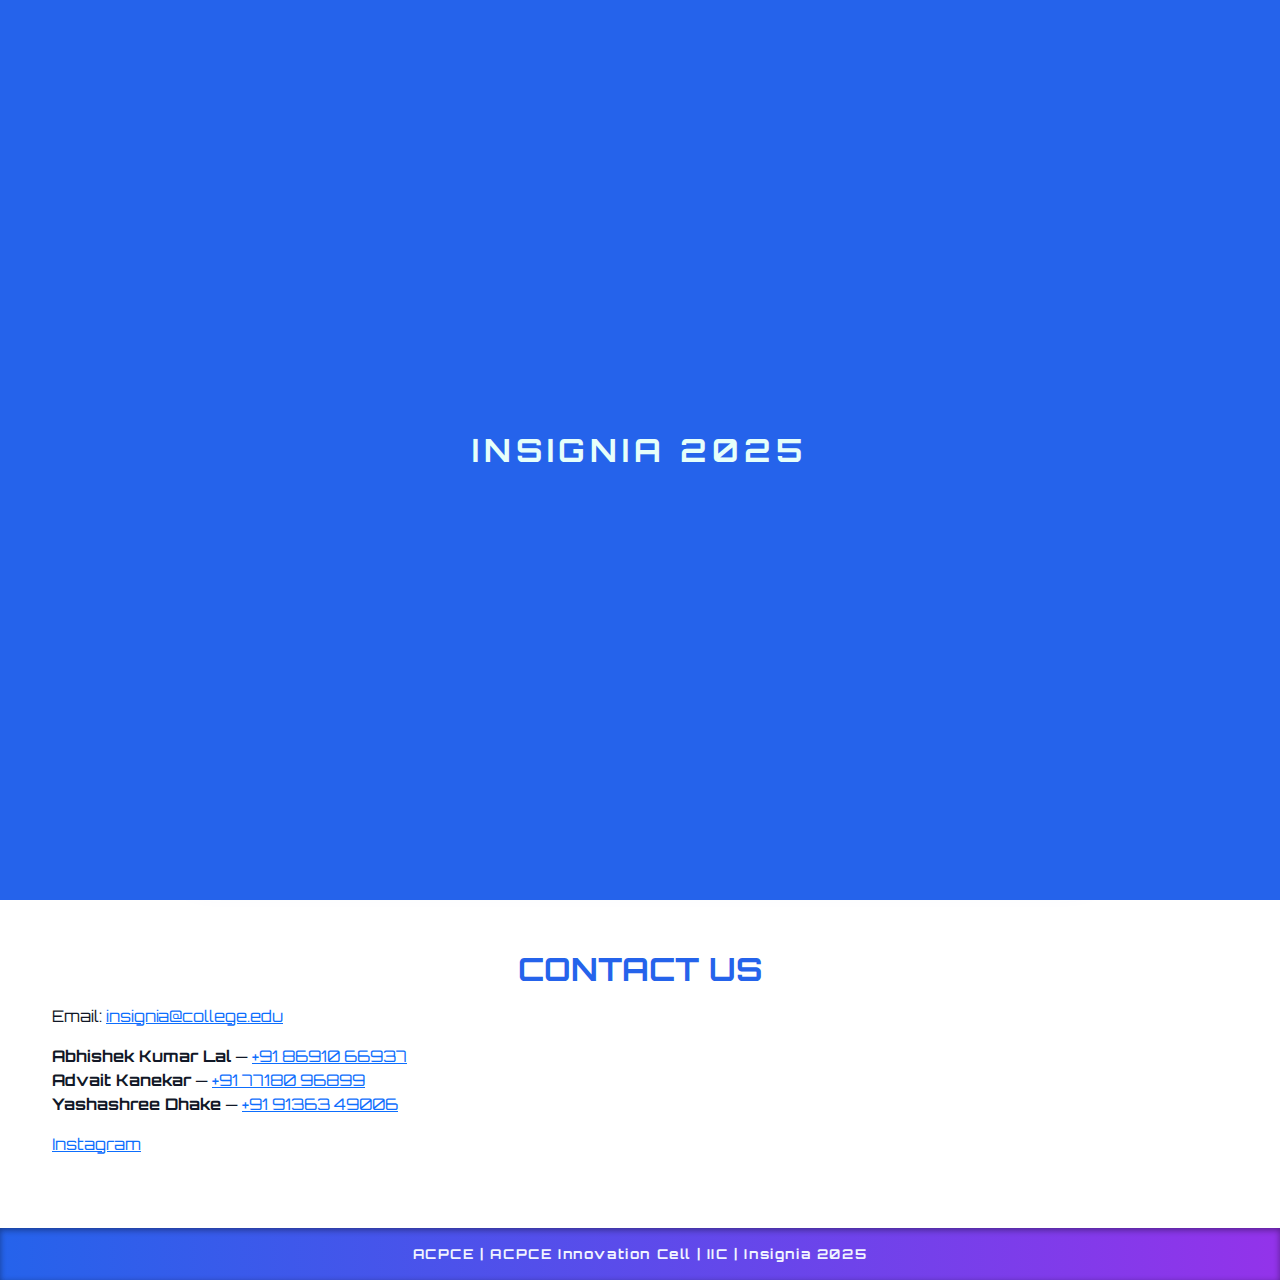
<file: investor.html>
<!DOCTYPE html>
<html lang="en">

<head>
  <meta charset="UTF-8" />
  <meta name="viewport" content="width=device-width, initial-scale=1" />
  <title>Insignia 2025</title>

  <!-- Bootstrap CSS -->
  <link href="https://cdn.jsdelivr.net/npm/bootstrap@5.3.0/dist/css/bootstrap.min.css" rel="stylesheet" />

  <!-- Your custom CSS -->
  <link rel="stylesheet" href="styles.css" />

  <!-- Responsive overrides (optional) -->
  <link rel="stylesheet" href="responsive.css" />

  <script src="script.js" defer></script>
  <link href="https://fonts.googleapis.com/css2?family=Orbitron:wght@400;700&display=swap" rel="stylesheet" />
</head>

<body>
  <div class="preloader" id="preloader">
    <div class="loader">INSIGNIA 2025</div>
  </div>

  <!-- Responsive Navbar -->
  <header class="bg-dark sticky-top">
    <nav class="navbar navbar-expand-md navbar-dark container">
      <a class="navbar-brand" href="#">
        <img src="assets/logo.png" alt="Insignia Logo" height="50" />
      </a>
      <button class="navbar-toggler" type="button" data-bs-toggle="collapse" data-bs-target="#navbarNav"
        aria-controls="navbarNav" aria-expanded="false" aria-label="Toggle navigation">
        <span class="navbar-toggler-icon"></span>
      </button>
      <div class="collapse navbar-collapse justify-content-end" id="navbarNav">
        <ul class="navbar-nav gap-3">
  <li class="nav-item"><a class="nav-link" href="index.html">Home</a></li>
  <li class="nav-item"><a class="nav-link" href="register.html">Register</a></li>
   <li class="nav-item"><a class="nav-link" href="investor.html">Investors</a></li>
   <li class="nav-item"><a class="nav-link" href="sponsor.html">Sponsors</a></li>
    <li class="nav-item"><a class="nav-link" href="venue.html">Venue</a></li>
  <li class="nav-item"><a class="nav-link" href="contact.html">Contact Us</a></li>
        </ul>
      </div>
    </nav>
  </header>

  <div class="hover-banner top-banner">
    <div class="scrolling-text">
      ACPCE | ACPCE Innovation Cell | IIC | Insignia 2025 &nbsp;&nbsp; | &nbsp;&nbsp;
      SPONSORS: TechCorp, InnovateX, CodeBase, DevTools, StartupHub &nbsp;&nbsp; | &nbsp;&nbsp;
      INVESTORS: VentureCapital, AngelFund
    </div>
  </div>


<!-- Investor Invitation Section -->
 <li></li>
 <li></li>
<section id="investor" class="py-5 text-center">
  <h2 class="mb-4">JOIN US AS INVESTORS-INSIGNIA 2025</h2>
  <div class="d-flex flex-wrap justify-content-center gap-4">
    <div class="p-4 shadow rounded text-center d-flex flex-column" 
         style="flex: 1; min-width: 300px; max-width: 450px; background: #fff;">
      <h3 class="mb-3">🔹 Free Investor Pass</h3>
      <p><strong>Access:</strong></p>
      <ul class="text-start">
        <li>✅ Access to startup pitch sessions</li>
        <li>✅ Networking with founders & investors</li>
      </ul>
      <!-- Added mt-auto here -->
      <div class="mt-auto">
        <a href="https://forms.gle/DE34YocvJ4n9KXcA9" target="_blank" class="btn btn-dark mt-3">Register Now</a>
      </div>
    </div>

    <div class="p-4 shadow rounded text-center d-flex flex-column" 
         style="flex: 1; min-width: 300px; max-width: 450px; background: #fff;">
      <h3 class="mb-3">💼 Premium Investor Partner (₹5,000)</h3>
      <p><strong>Exclusive Perks:</strong></p>
      <ul class="text-start">
        <li>✔ 1-to-1 sessions with Top 10 startups</li>
        <li>✔ VIP seating during Investor Round</li>
        <li>✔ Branding (logo on screens & brochure)</li>
        <li>✔ Complimentary hospitality & event kit</li>
      </ul>
      <!-- Added mt-auto here -->
      <div class="mt-auto">
        <a href="https://forms.gle/DE34YocvJ4n9KXcA9" target="_blank" class="btn btn-dark mt-3">Register Now</a>
      </div>
    </div>
  </div>
</section>



  <!-- Contact Section -->
  <section id="contact" class="container py-4">
    <h2>Contact Us</h2>
    <p>Email: <a href="mailto:insignia.acpce@gmail.com">insignia@college.edu</a></p>
    <ul class="list-unstyled">
      <li><strong>Abhishek Kumar Lal</strong> — <a href="tel:+918691066937">+91 86910 66937</a></li>
      <li><strong>Advait Kanekar</strong> — <a href="tel:+917718096899">+91 77180 96899</a></li>
      <li><strong>Yashashree Dhake</strong> — <a href="tel:+919136349006">+91 91363 49006</a></li>
    </ul>
    <div class="social-links d-flex gap-3">
      <a href="https://www.instagram.com/insignia_acpce?igsh=cWhvNjVwdmlrcmw0" target="_blank" rel="noopener noreferrer">Instagram</a>
    </div>
  </section>

  <!-- Footer -->
  <footer class="bg-dark text-light py-2 mt-5">
    <div class="container text-center scrolling-text">ACPCE | ACPCE Innovation Cell | IIC | Insignia 2025</div>
  </footer>

  <!-- Bootstrap JS Bundle -->
  <script src="https://cdn.jsdelivr.net/npm/bootstrap@5.3.0/dist/js/bootstrap.bundle.min.js"></script>
</body>

</html>
</file>
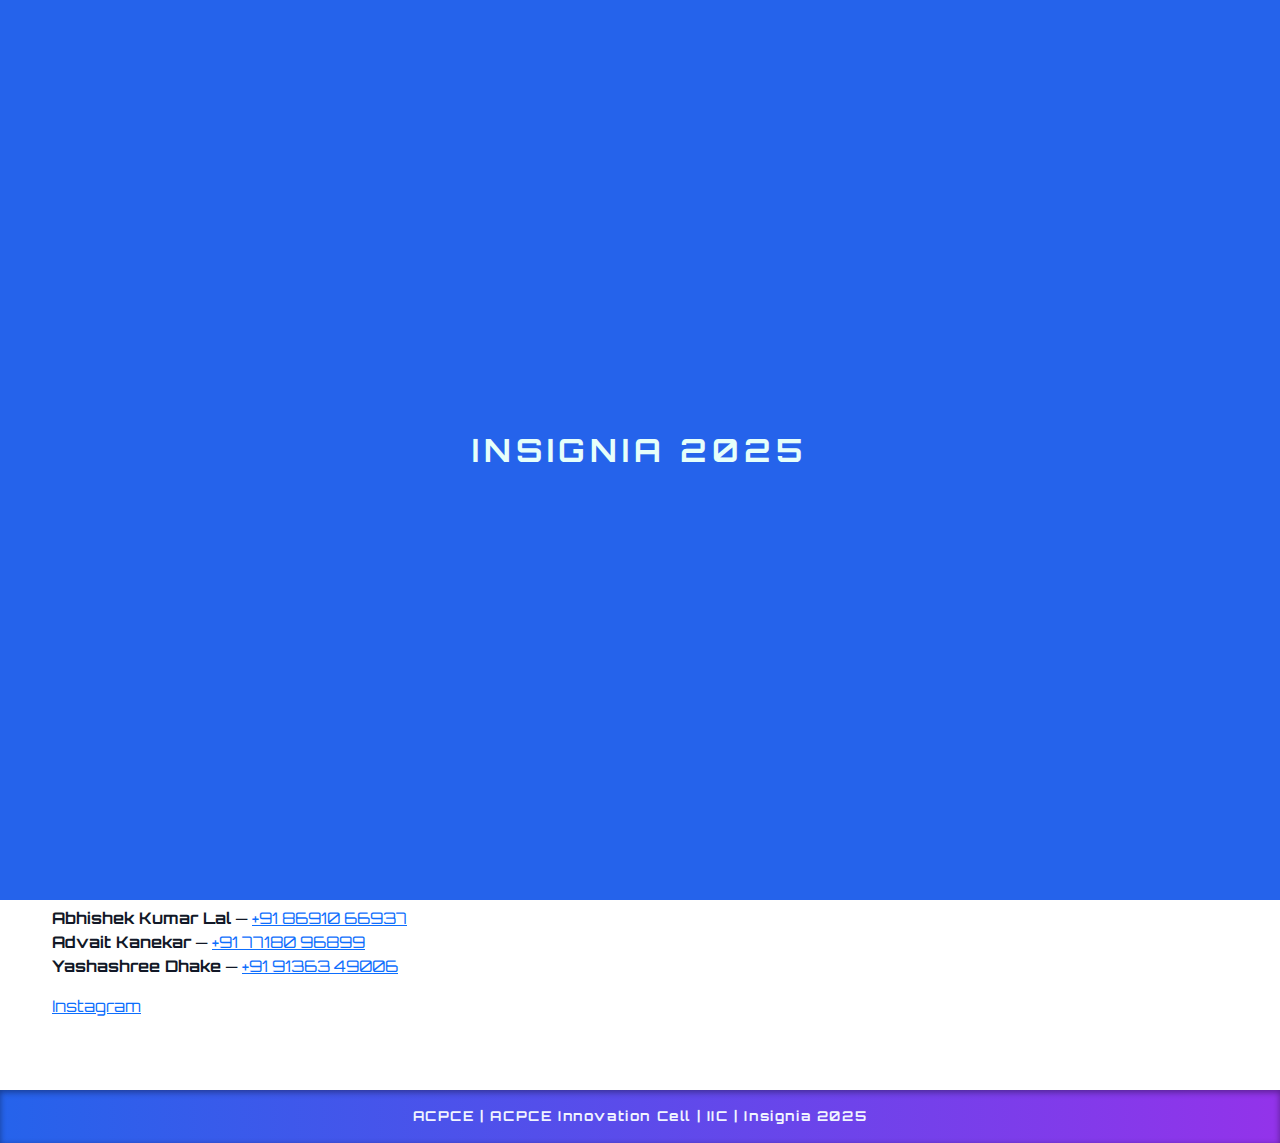
<file: register.html>
<!DOCTYPE html>
<html lang="en">

<head>
  <meta charset="UTF-8" />
  <meta name="viewport" content="width=device-width, initial-scale=1" />
  <title>Insignia 2025</title>

  <!-- Bootstrap CSS -->
  <link href="https://cdn.jsdelivr.net/npm/bootstrap@5.3.0/dist/css/bootstrap.min.css" rel="stylesheet" />

  <!-- Your custom CSS -->
  <link rel="stylesheet" href="styles.css" />

  <!-- Responsive overrides (optional) -->
  <link rel="stylesheet" href="responsive.css" />

  <script src="script.js" defer></script>
  <link href="https://fonts.googleapis.com/css2?family=Orbitron:wght@400;700&display=swap" rel="stylesheet" />
</head>

<body>
  <div class="preloader" id="preloader">
    <div class="loader">INSIGNIA 2025</div>
  </div>

  <!-- Responsive Navbar -->
  <header class="bg-dark sticky-top">
    <nav class="navbar navbar-expand-md navbar-dark container">
      <a class="navbar-brand" href="#">
        <img src="assets/logo.png" alt="Insignia Logo" height="50" />
      </a>
      <button class="navbar-toggler" type="button" data-bs-toggle="collapse" data-bs-target="#navbarNav"
        aria-controls="navbarNav" aria-expanded="false" aria-label="Toggle navigation">
        <span class="navbar-toggler-icon"></span>
      </button>
      <div class="collapse navbar-collapse justify-content-end" id="navbarNav">
        <ul class="navbar-nav gap-3">
  <li class="nav-item"><a class="nav-link" href="index.html">Home</a></li>
  <li class="nav-item"><a class="nav-link" href="register.html">Register</a></li>
   <li class="nav-item"><a class="nav-link" href="investor.html">Investors</a></li>
   <li class="nav-item"><a class="nav-link" href="sponsor.html">Sponsors</a></li>
    <li class="nav-item"><a class="nav-link" href="venue.html">Venue</a></li>
  <li class="nav-item"><a class="nav-link" href="contact.html">Contact Us</a></li>
        </ul>
      </div>
    </nav>
  </header>

  <div class="hover-banner top-banner">
    <div class="scrolling-text">
      ACPCE | ACPCE Innovation Cell | IIC | Insignia 2025 &nbsp;&nbsp; | &nbsp;&nbsp;
      SPONSORS: TechCorp, InnovateX, CodeBase, DevTools, StartupHub &nbsp;&nbsp; | &nbsp;&nbsp;
      INVESTORS: VentureCapital, AngelFund
    </div>
  </div>

<!-- Register Section -->
<li></li>
<li></li>
  <section id="register" class="container py-4 text-center">
    <h2 class="mb-4">Registration Process</h2>
    <div class="row g-3 justify-content-center">
      <a href="#" class="col-6 col-md-2 page-card text-center p-3 border rounded text-decoration-none">
        <h3>01</h3>
        <p>Team Leader Details</p>
      </a>
      <a href="#" class="col-6 col-md-2 page-card text-center p-3 border rounded text-decoration-none">
        <h3>02</h3>
        <p>Team Members</p>
      </a>
      <a href="#" class="col-6 col-md-2 page-card text-center p-3 border rounded text-decoration-none">
        <h3>03</h3>
        <p>Project Description</p>
      </a>
      <a href="#" class="col-6 col-md-2 page-card text-center p-3 border rounded text-decoration-none">
        <h3>04</h3>
        <p>Submit</p>
      </a>
    </div>

    <div class="mt-4">
      <p><strong>Register using Google Form</strong></p>
      <a href="https://forms.gle/jo6K1dw2qs8DNBNn8/" class="btn btn-primary btn-lg mb-3" target="_blank">Google Form Registration</a>

      <p><strong>Or Register using Unstop</strong></p>
      <a href="https://unstop.com/o/kzIlc0p?lb=WW0jas9w" class="btn btn-success btn-lg" target="_blank">Unstop Registration</a>
    </div>
  </section>

  <!-- Contact Section -->
  <section id="contact" class="container py-4">
    <h2>Contact Us</h2>
    <p>Email: <a href="mailto:insignia.acpce@gmail.com">insignia.acpce@gmail.com</a></p>
    <ul class="list-unstyled">
      <li><strong>Abhishek Kumar Lal</strong> — <a href="tel:+918691066937">+91 86910 66937</a></li>
      <li><strong>Advait Kanekar</strong> — <a href="tel:+917718096899">+91 77180 96899</a></li>
      <li><strong>Yashashree Dhake</strong> — <a href="tel:+919136349006">+91 91363 49006</a></li>
    </ul>
    <div class="social-links d-flex gap-3">
      <a href="https://www.instagram.com/insignia_acpce?igsh=cWhvNjVwdmlrcmw0" target="_blank" rel="noopener noreferrer">Instagram</a>
    </div>
  </section>

  <!-- Footer -->
  <footer class="bg-dark text-light py-2 mt-5">
    <div class="container text-center scrolling-text">ACPCE | ACPCE Innovation Cell | IIC | Insignia 2025</div>
  </footer>

  <!-- Bootstrap JS Bundle -->
  <script src="https://cdn.jsdelivr.net/npm/bootstrap@5.3.0/dist/js/bootstrap.bundle.min.js"></script>
</body>


</html>
</file>
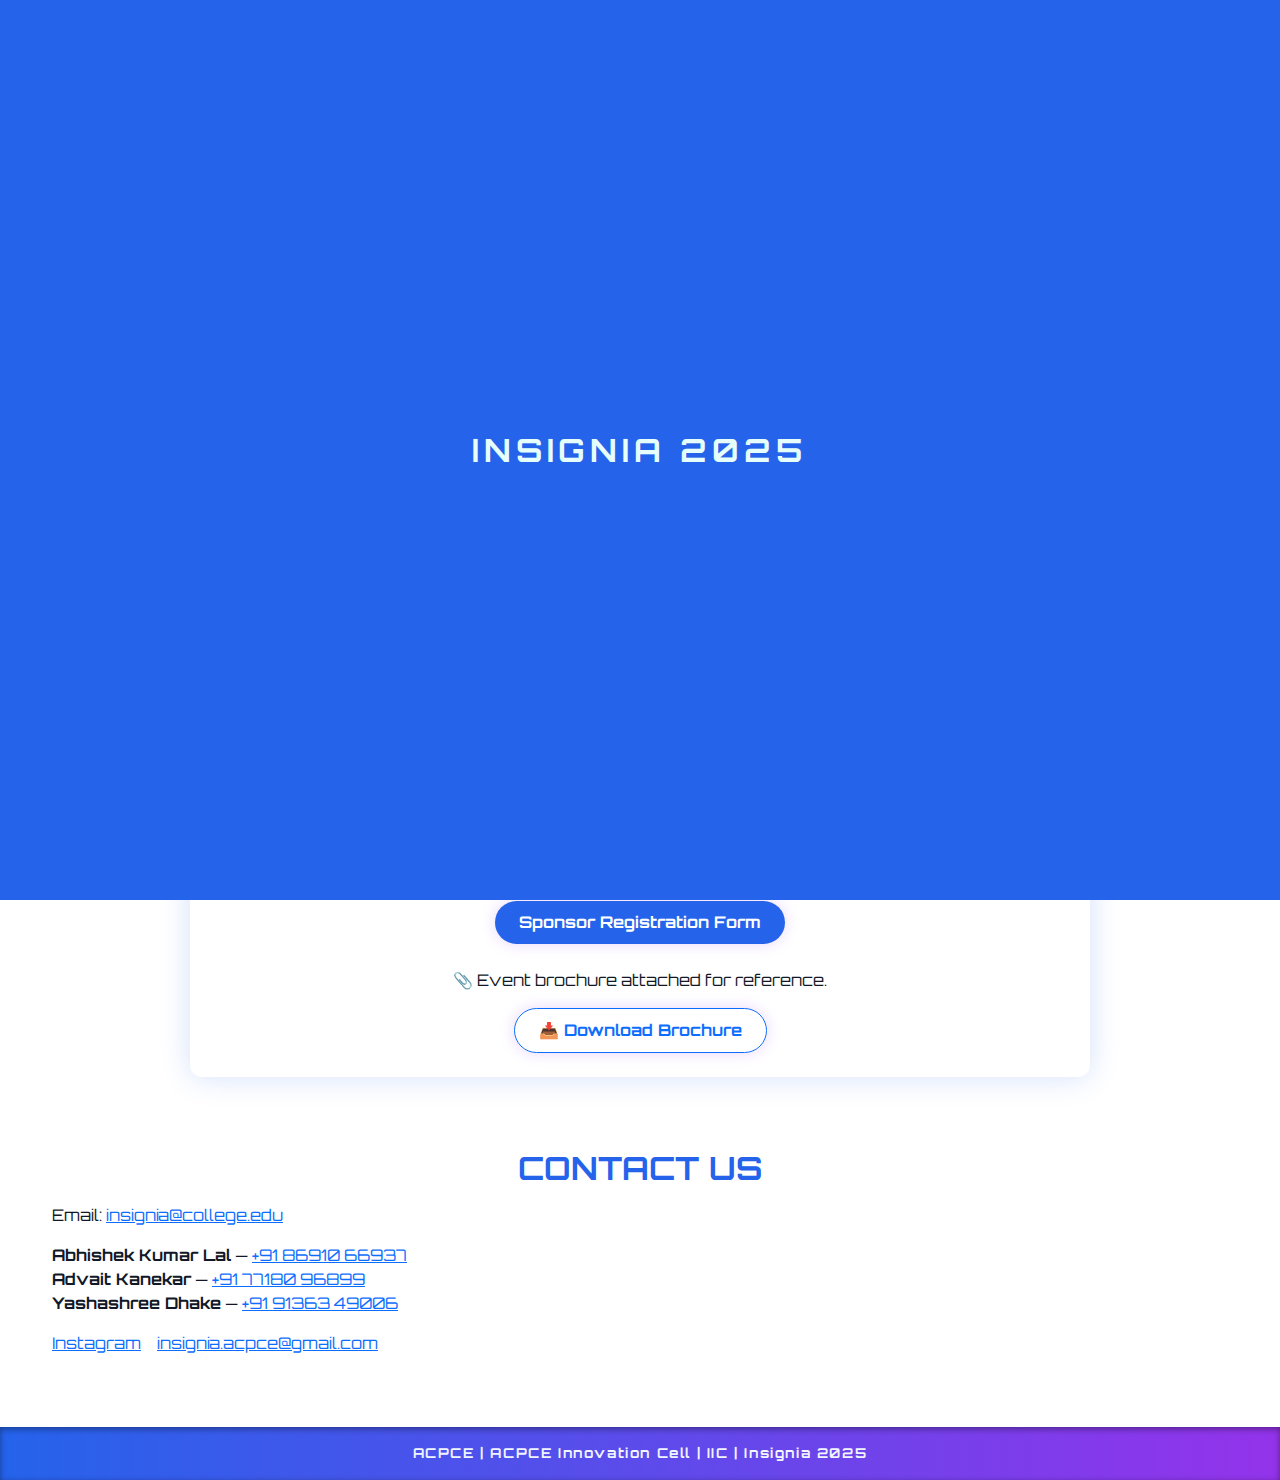
<file: sponsor.html>
<!DOCTYPE html>
<html lang="en">

<head>
  <meta charset="UTF-8" />
  <meta name="viewport" content="width=device-width, initial-scale=1" />
  <title>Insignia 2025</title>

  <!-- Bootstrap CSS -->
  <link href="https://cdn.jsdelivr.net/npm/bootstrap@5.3.0/dist/css/bootstrap.min.css" rel="stylesheet" />

  <!-- Your custom CSS -->
  <link rel="stylesheet" href="styles.css" />

  <!-- Responsive overrides (optional) -->
  <link rel="stylesheet" href="responsive.css" />

  <script src="script.js" defer></script>
  <link href="https://fonts.googleapis.com/css2?family=Orbitron:wght@400;700&display=swap" rel="stylesheet" />
</head>

<body>
  <div class="preloader" id="preloader">
    <div class="loader">INSIGNIA 2025</div>
  </div>

  <!-- Responsive Navbar -->
  <header class="bg-dark sticky-top">
    <nav class="navbar navbar-expand-md navbar-dark container">
      <a class="navbar-brand" href="#">
        <img src="assets/logo.png" alt="Insignia Logo" height="50" />
      </a>
      <button class="navbar-toggler" type="button" data-bs-toggle="collapse" data-bs-target="#navbarNav"
        aria-controls="navbarNav" aria-expanded="false" aria-label="Toggle navigation">
        <span class="navbar-toggler-icon"></span>
      </button>
      <div class="collapse navbar-collapse justify-content-end" id="navbarNav">
        <ul class="navbar-nav gap-3">
  <li class="nav-item"><a class="nav-link" href="index.html">Home</a></li>
  <li class="nav-item"><a class="nav-link" href="register.html">Register</a></li>
   <li class="nav-item"><a class="nav-link" href="investor.html">Investor</a></li>
   <li class="nav-item"><a class="nav-link" href="sponsor.html">Sponsor</a></li>
    <li class="nav-item"><a class="nav-link" href="venue.html">Venue</a></li>
  <li class="nav-item"><a class="nav-link" href="contact.html">Contact Us</a></li>
        </ul>
      </div>
    </nav>
  </header>

  <div class="hover-banner top-banner">
    <div class="scrolling-text">
      ACPCE | ACPCE Innovation Cell | IIC | Insignia 2025 &nbsp;&nbsp; | &nbsp;&nbsp;
      SPONSORS: TechCorp, InnovateX, CodeBase, DevTools, StartupHub &nbsp;&nbsp; | &nbsp;&nbsp;
      INVESTORS: VentureCapital, AngelFund
    </div>
  </div>


<!-- Sponsor Section --> 
 <li></li>
 <li></li>
  <section id="sponsor" class="container py-4 text-center">
    <h2 class="mb-3">JOIN US AS SPONSORS - INSIGNIA 2025</h2>
    <h4 class="mt-4">🎯 Why Sponsor?</h4>
    <ul class="mb-4 text-start d-inline-block text-start">
      <li>✅ Boost brand presence among 100+ students & startups</li>
      <li>✅ Network with investors, mentors & industry leaders</li>
      <li>✅ Showcase your thought leadership in the startup ecosystem</li>
      <li>✅ Support India’s innovation & entrepreneurship drive</li>
    </ul>

    <h4 class="mt-4">💰 Sponsorship Plans:</h4>
    <div class="table-responsive">
      <table class="table table-bordered table-striped text-center align-middle">
        <thead class="table-primary">
          <tr>
            <th>Tier</th>
            <th>Benefits</th>
            <th>Sponsorship Amount (INR)</th>
          </tr>
        </thead>
        <tbody>
          <tr>
            <td><strong>Basic</strong></td>
            <td>Instagram mention + Banner display</td>
            <td>₹25,000</td>
          </tr>
          <tr>
            <td><strong>Silver</strong></td>
            <td>Instagram (2 posts) + Banner + 1 booth + 2 passes + Meals (all day)</td>
            <td>₹50,000</td>
          </tr>
          <tr>
            <td><strong>Gold</strong></td>
            <td>Instagram (all posts) + Banner + Day 1 Speaker + Judge + Booth + 4 passes + Meals (all day) + Certificate mention</td>
            <td>₹85,000</td>
          </tr>
          <tr>
            <td><strong>Platinum</strong></td>
            <td>Instagram (all posts) + Banner + Speaker (Day 1 & 2) + Judge Option + 2 Booths + 6 passes + Meals (all day) + Certificate mention</td>
            <td>₹1,00,000</td>
          </tr>
        </tbody>
      </table>
    </div>

    <p class="mb-4 text-center">
      📌 Confirm your sponsorship by filling this form:<br>
      <a href="https://forms.gle/WYPyg2eUvN9T3T278" target="_blank" class="btn btn-primary mt-2">Sponsor Registration Form</a>
    </p>

    <div class="text-center mt-4">
      <p class="mt-4">📎 Event brochure attached for reference.</p>
      <a href="assets/Insignia_Brochure.pdf" download class="btn btn-outline-primary">📥 Download Brochure</a>
    </div>
  </section>

  <!-- Contact Section -->
  <section id="contact" class="container py-4">
    <h2>Contact Us</h2>
    <p>Email: <a href="mailto:insignia@college.edu">insignia@college.edu</a></p>
    <ul class="list-unstyled">
      <li><strong>Abhishek Kumar Lal</strong> — <a href="tel:+918691066937">+91 86910 66937</a></li>
      <li><strong>Advait Kanekar</strong> — <a href="tel:+917718096899">+91 77180 96899</a></li>
      <li><strong>Yashashree Dhake</strong> — <a href="tel:+919136349006">+91 91363 49006</a></li>
    </ul>
    <div class="social-links d-flex gap-3">
      <a href="https://www.instagram.com/insignia_acpce?igsh=cWhvNjVwdmlrcmw0" target="_blank" rel="noopener noreferrer">Instagram</a>
      <a href="mailto:insignia.acpce@gmail.com" target="_blank" rel="noopener noreferrer">insignia.acpce@gmail.com</a>
    </div>
  </section>

  <!-- Footer -->
  <footer class="bg-dark text-light py-2 mt-5">
    <div class="container text-center scrolling-text">ACPCE | ACPCE Innovation Cell | IIC | Insignia 2025</div>
  </footer>

  <!-- Bootstrap JS Bundle -->
  <script src="https://cdn.jsdelivr.net/npm/bootstrap@5.3.0/dist/js/bootstrap.bundle.min.js"></script>
</body>

</html>
</file>
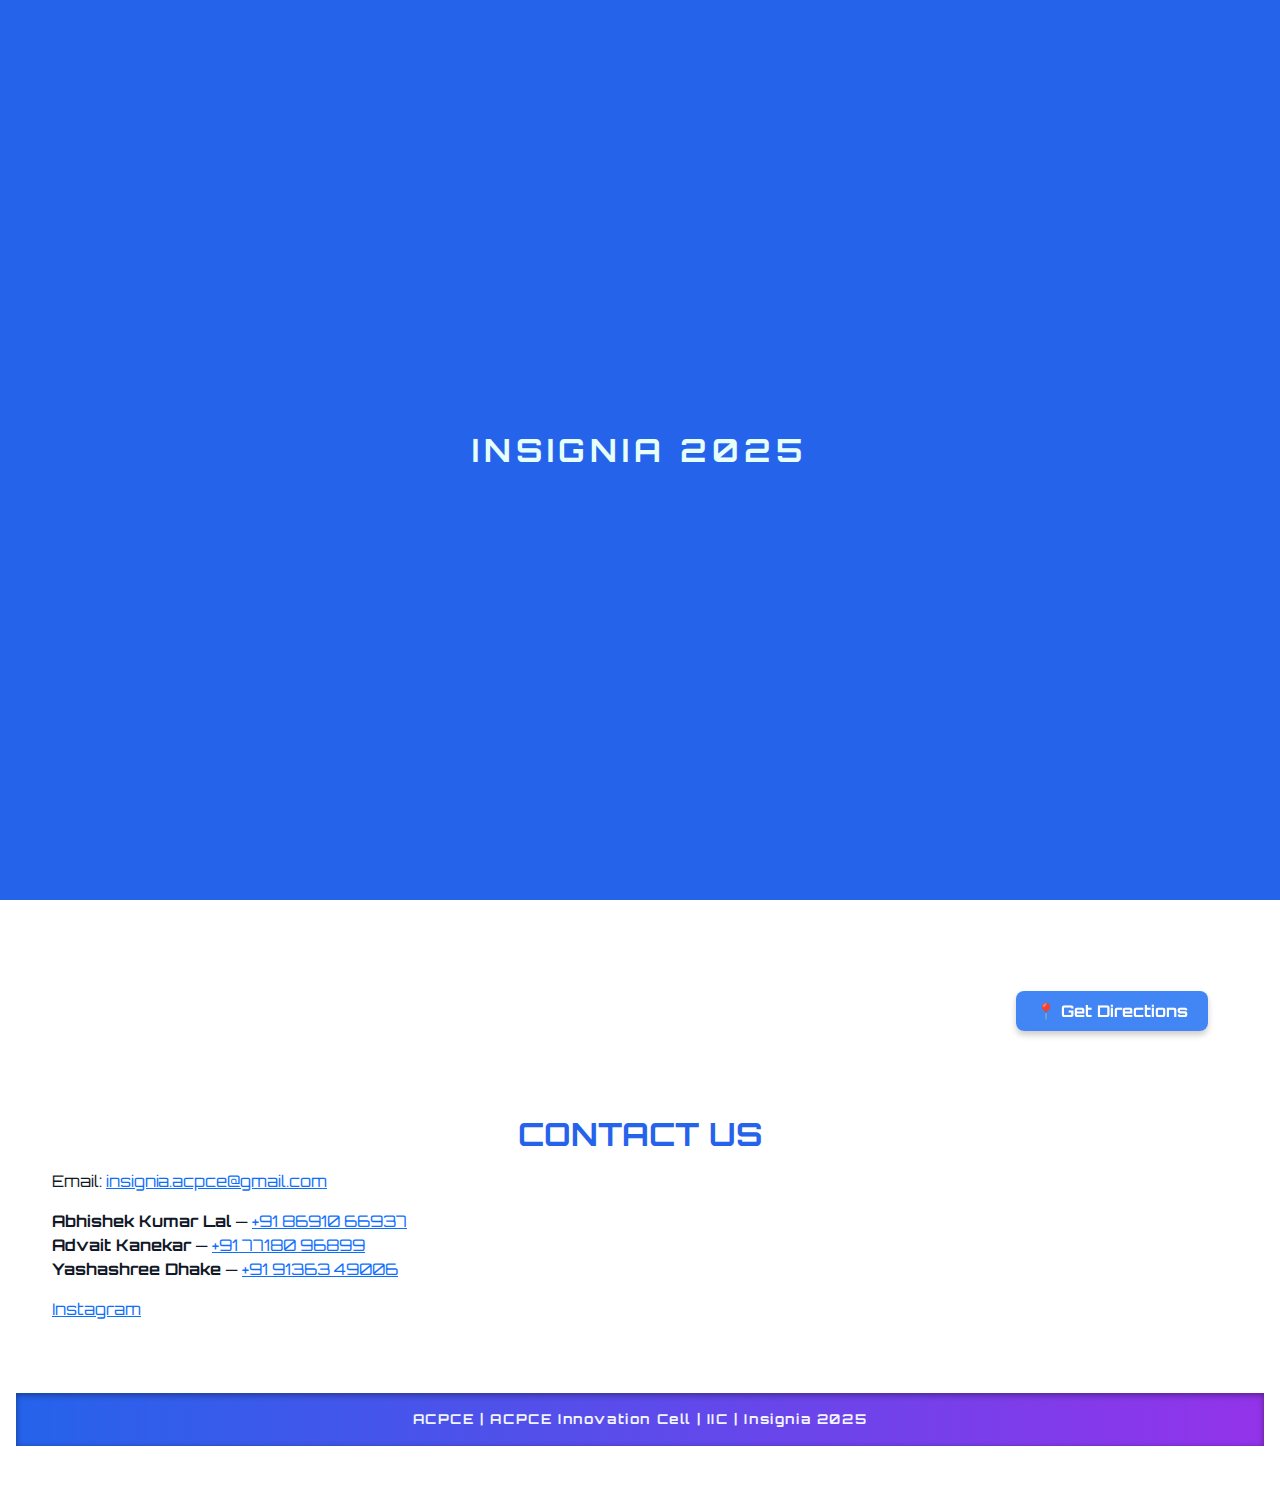
<file: venue.html>
<!DOCTYPE html>
<html lang="en">

<head>
  <meta charset="UTF-8" />
  <meta name="viewport" content="width=device-width, initial-scale=1" />
  <title>Insignia 2025</title>

  <!-- Bootstrap CSS -->
  <link href="https://cdn.jsdelivr.net/npm/bootstrap@5.3.0/dist/css/bootstrap.min.css" rel="stylesheet" />

  <!-- Your custom CSS -->
  <link rel="stylesheet" href="styles.css" />

  <!-- Responsive overrides (optional) -->
  <link rel="stylesheet" href="responsive.css" />

  <script src="script.js" defer></script>
  <link href="https://fonts.googleapis.com/css2?family=Orbitron:wght@400;700&display=swap" rel="stylesheet" />
</head>

<body>
  <div class="preloader" id="preloader">
    <div class="loader">INSIGNIA 2025</div>
  </div>

  <!-- Responsive Navbar -->
  <header class="bg-dark sticky-top">
    <nav class="navbar navbar-expand-md navbar-dark container">
      <a class="navbar-brand" href="#">
        <img src="assets/logo.png" alt="Insignia Logo" height="50" />
      </a>
      <button class="navbar-toggler" type="button" data-bs-toggle="collapse" data-bs-target="#navbarNav"
        aria-controls="navbarNav" aria-expanded="false" aria-label="Toggle navigation">
        <span class="navbar-toggler-icon"></span>
      </button>
      <div class="collapse navbar-collapse justify-content-end" id="navbarNav">
        <ul class="navbar-nav gap-3">
  <li class="nav-item"><a class="nav-link" href="index.html">Home</a></li>
  <li class="nav-item"><a class="nav-link" href="register.html">Register</a></li>
  <li class="nav-item"><a class="nav-link" href="investor.html">Investors</a></li>
  <li class="nav-item"><a class="nav-link" href="sponsor.html">Sponsors</a></li>
  <li class="nav-item"><a class="nav-link" href="venue.html">Venue</a></li>
  <li class="nav-item"><a class="nav-link" href="contact.html">Contact Us</a></li>
        </ul>
      </div>
    </nav>
  </header>

  <div class="hover-banner top-banner">
    <div class="scrolling-text">
      ACPCE | ACPCE Innovation Cell | IIC | Insignia 2025 &nbsp;&nbsp; | &nbsp;&nbsp;
      SPONSORS: TechCorp, InnovateX, CodeBase, DevTools, StartupHub &nbsp;&nbsp; | &nbsp;&nbsp;
      INVESTORS: VentureCapital, AngelFund
    </div>
  </div>


  <!-- Venue Section -->
<section id="venue">
  <!-- Venue Header -->
  <div class="venue-header text-center">
    <h2>A. C. Patil College of Engineering</h2>
    <p>23J6+6JC, Sector 4, Kharghar, Navi Mumbai, Maharashtra - 410210, India</p>
    <a href="https://www.google.com/maps/dir//A.+C.+Patil+College+of+Engineering,+Sector+4,+Kharghar,+Navi+Mumbai,+Maharashtra+410210" 
       target="_blank" class="btn btn-primary">
      GET DIRECTIONS
    </a>
  </div>

<!-- Map Section with Place Info Card -->
<section id="map" class="py-5 text-center">
  <div class="container">
    <h2 class="mb-4">Find Us Here</h2>
    <div class="map-container" style="width: 100%; height: 450px; border-radius: 15px; overflow: hidden; position: relative;">
      
      <!-- Google Map with Pin -->
      <iframe
        src="https://www.google.com/maps?q=AC+Patil+College+of+Engineering,+Navi+Mumbai&output=embed"
        width="100%"
        height="450"
        style="border:0;"
        allowfullscreen=""
        loading="lazy"
        referrerpolicy="no-referrer-when-downgrade">
      </iframe>

      <!-- Directions Button -->
      <div style="position: absolute; bottom: 20px; right: 20px; z-index: 10;">
        <a href="https://www.google.com/maps/dir/?api=1&destination=AC+Patil+College+of+Engineering,+Navi+Mumbai"
           target="_blank"
           style="background:#4285F4; color:white; padding:10px 20px; border-radius:8px; text-decoration:none; font-weight:bold; box-shadow:0 4px 6px rgba(0,0,0,0.2);">
          📍 Get Directions
        </a>
      </div>
    </div>
  </div>
</section>


<!-- Contact Section -->
  <section id="contact" class="container py-4">
    <h2>Contact Us</h2>
    <p>Email: <a href="mailto:insignia.acpce@gmail.com">insignia.acpce@gmail.com</a></p>
    <ul class="list-unstyled">
      <li><strong>Abhishek Kumar Lal</strong> — <a href="tel:+918691066937">+91 86910 66937</a></li>
      <li><strong>Advait Kanekar</strong> — <a href="tel:+917718096899">+91 77180 96899</a></li>
      <li><strong>Yashashree Dhake</strong> — <a href="tel:+919136349006">+91 91363 49006</a></li>
    </ul>
    <div class="social-links d-flex gap-3">
      <a href="https://www.instagram.com/insignia_acpce?igsh=cWhvNjVwdmlrcmw0" target="_blank" rel="noopener noreferrer">Instagram</a>
    </div>
  </section>

  <!-- Footer -->
  <footer class="bg-dark text-light py-2 mt-5">
    <div class="container text-center scrolling-text">ACPCE | ACPCE Innovation Cell | IIC | Insignia 2025</div>
  </footer>

  <!-- Bootstrap JS Bundle -->
  <script src="https://cdn.jsdelivr.net/npm/bootstrap@5.3.0/dist/js/bootstrap.bundle.min.js"></script>
</body>

</html>
</file>
<file: responsive.css>
/* responsive.css */

/* Navbar link color overrides to keep your custom style */
.navbar-dark .navbar-nav .nav-link {
  color: #eee;
}

.navbar-dark .navbar-nav .nav-link:hover,
.navbar-dark .navbar-nav .nav-link:focus {
  color: #00ffea;
}

/* Partners images max height on small screens */
.partners img {
  max-height: 60px !important;
  object-fit: contain;
}

/* info-links stacked on xs */
@media (max-width: 575.98px) {
  .info-links {
    flex-direction: column !important;
    gap: 0.5rem !important;
  }
}

/* Page cards hover effect (optional) */
.page-card:hover {
  background-color: #00ffea22;
  border-color: #00ffea;
  transition: 0.3s ease;
}
</file>
<file: styles.css>
/* ===========================
   Reset
=========================== */
* { margin: 0; padding: 0; box-sizing: border-box; }

/* ===========================
   Global
=========================== */
body {
  margin: 0;
  min-height: 100vh;
  background: linear-gradient(135deg, #b5e0d8, #c4d7d6, #a9c7c2);
  background-attachment: fixed;
  font-family: 'Orbitron', sans-serif;
  color: #111827;
}

/* Particle Background (SINGLE SOURCE OF TRUTH) */
#particle-canvas{
  position: fixed;
  inset: 0;
  width: 100vw;
  height: 100vh;
  z-index: -1;
  background: linear-gradient(135deg, #E8DDD7, #A7C7BD, #C9D6E3);
}

/* ===========================
   Preloader
=========================== */
.preloader{
  position: fixed; inset: 0;
  background:#2563EB; color:#F0F4FF;
  display:flex; align-items:center; justify-content:center;
  font-size:2rem; letter-spacing:.15em; z-index: 9999;
  animation: fadeOut 1s ease forwards; animation-delay:3s;
}
.preloader--hide{ animation: fadeOut 2s forwards; }
@keyframes fadeOut { to{ opacity:0; visibility:hidden; } }
.loader{ text-transform:uppercase; font-weight:700; animation:pulse 2s infinite ease-in-out; color:#E6FFFA; }
@keyframes pulse { 0%,100%{opacity:1} 50%{opacity:.5} }

/* ===========================
   Header / Navbar
=========================== */
header{ background: linear-gradient(90deg, #2563EB, #9333EA); 
  padding: 1rem 2rem; 
  display:flex; 
  align-items:center; 
  justify-content:space-between; 
  border-bottom:2px solid #E6FFFA; 
  position: sticky; top:0;
   z-index: 1000; box-shadow: 0 2px 8px rgba(0,0,0,.25); } 
.logo{ height:50px; width:auto; } 
nav ul{ list-style:none; display:flex; gap:2rem; } 
nav ul li a{ color:#F0F4FF; text-decoration:none; font-weight:600; transition:color .3s ease; } 
nav ul li a:hover, nav ul li a:focus{ color:#E6FFFA; }



/* ===========================
   Hover Banner
=========================== */
.hover-banner{
  background: linear-gradient(90deg, #9333EA, #2563EB);
  border-bottom:1px solid #E6FFFA; overflow:hidden; position:relative; z-index: 950;
}
.scrolling-text{
  white-space:nowrap; display:inline-block; padding:.5rem 0;
  color:#F0F4FF; font-weight:700; font-size:.85rem;
  animation: scrollText 100s linear infinite;
}
@keyframes scrollText { 0%{transform:translateX(100%)} 100%{transform:translateX(-100%)} }

/* ===========================
   Section & Container Defaults
=========================== */
section{ padding: 4rem 1rem; }
.container{ max-width: 1200px; margin: 0 auto; }
h2{
  font-size: 2.5rem; color:#2563EB; margin-bottom:1.5rem; text-align:center; text-transform: none;
}
h3{ margin-top:2rem; font-size:1.8rem; color:#9333EA; }

/* ===========================
   Hero
=========================== */
.hero-left .hero-title{
  font-size: 4rem; font-weight:900; color:#2563EB; text-transform:uppercase;
  margin-bottom:1rem; white-space:nowrap; line-height:1;
  word-spacing: .35rem; /* INSIGNIA | 2025 ka gap */
}
.info-links{
  display:flex; align-items:center; gap:3rem;
  font-size:1.8rem; color:#9333EA; font-weight:800; margin-bottom:1.5rem; letter-spacing:1px;
}
.info-links span{
  cursor:pointer; padding:.4rem .9rem; border-radius:6px;
  transition: background-color .3s ease, color .3s ease, transform .2s ease;
}
.info-links span:hover, .info-links span:focus{
  background:#9333EA; color:#F0F4FF; transform: scale(1.05);
}

/* optional small banner image on right of WHAT/WHY/WHEN if you add it */
.info-links .info-banner{ height:40px; margin-left:auto; opacity:.9; transition: transform .3s ease; }
.info-links .info-banner:hover{ transform: scale(1.05); }

.event-info p{ font-size:1.4rem; margin-bottom:.9rem; font-weight:600; color:#111827; }

/* Countdown */
#countdown{
  display:flex; gap:.7rem; justify-content:center; margin-top:1rem;
  font-size:1.4rem; font-weight:700;
}
#countdown div{
  padding:.7rem 1rem; border:2px solid #2563EB; border-radius:10px; min-width:60px; text-align:center;
  background:#F0F4FF; color:#2563EB; font-weight:800; box-shadow:0 2px 8px rgba(37,99,235,.3);
}

/* Hero Right Banner image constraints */
.hero-right .banner{ max-width: 540px; width: 100%; height:auto; }

/* ===========================
   Partners (White card look)
=========================== */
.partners{
  display:flex; justify-content:center; gap:2rem; margin-top:3rem; padding:1rem 0;
  background:#2563EB; border-radius:10px; box-shadow:0 0 25px #2563eb33; flex-wrap:wrap;
}
.partners img{
  max-height:80px; width:auto; filter:grayscale(50%); transition: filter .3s ease, transform .3s ease;
  cursor:pointer;
}
.partners img:hover{
  filter:grayscale(0%); transform:scale(1.1);
  filter: drop-shadow(0 0 5px #2563EB); -webkit-filter: drop-shadow(0 0 5px #2563EB);
}

/* ===========================
   About (small box)
=========================== */
#about{
  padding:2rem; background:#ffffff; max-width:900px; margin:0 auto 3rem auto;
  border-radius:12px; box-shadow:0 0 25px #9333ea33; color:#111827;
}
#about h2{ margin-bottom:1rem; color:#2563EB; font-weight:700; font-size:2rem; text-transform:uppercase; }
#about p{ font-size:1.1rem; line-height:1.5; }

/* ===========================
   NEW: About Insignia / Competition / Schedule / Speakers (big sections)
=========================== */
.about-section {
  padding: 60px 20px;
  background: transparent; /* background ke sath merge ho */
  text-align: center;
}

.about-content {
  max-width: 1100px; /* readability ke liye width limit */
  margin: 0 auto; /* center align */
  color: #222; /* text color readable ho */
}

.about-content h2, 
.about-content h3 {
  margin-bottom: 20px;
  font-weight: 700;
}

/* Fix for bullet points positioning */
.about-content ul {
  text-align: left; /* Align list to left for better readability */
  max-width: 800px; /* Control width of lists */
  margin: 0 auto 30px auto; /* Center the list container */
  padding-left: 20px; /* Reduce left padding to bring bullets closer */
}

.about-content li {
  margin-bottom: 8px; /* Add some spacing between list items */
  line-height: 1.5; /* Improve readability */
}


.competition-section .round{
  background:#F0F4FF; padding:1.5rem; border-left:5px solid #2563EB;
  margin-bottom:1rem; border-radius:8px;
} /* <-- MISSING BRACE FIXED (this was breaking below CSS) */

.schedule-grid{
  display:grid; grid-template-columns:repeat(auto-fit,minmax(300px,1fr)); gap:2rem;
}
.schedule-section .day{
  background:#F0F4FF; padding:1.5rem; border-radius:10px; box-shadow:0 3px 8px rgba(0,0,0,.1);
}

.speakers-grid{
  display:grid; grid-template-columns:repeat(auto-fit,minmax(350px,1fr)); gap:2rem; margin-top:2rem;
}
.speaker-card{
  display:flex; align-items:center; gap:1rem; background:#fff; padding:1.5rem; border-radius:12px;
  box-shadow:0 3px 8px rgba(0,0,0,.1);
}
.speaker-card img{
  width:120px; height:120px; border-radius:50%; object-fit:cover; border:3px solid #2563EB;
}
.speaker-info h4{ font-size:1.3rem; color:#2563EB; }
.speaker-info p{ font-size:.95rem; color:#374151; }

/* ===========================
   Tracks
=========================== */
#tracks{
  padding:2rem; max-width:95%; margin:0 auto 3rem auto; background:#ffffff;
  box-shadow:0 0 25px #9333ea33; color:#111827; border-radius:12px;
}
#tracks h2{
  color:#2563EB; margin-bottom:1.5rem; font-weight:700; font-size:2rem; text-transform:uppercase; text-align:center;
}

/* You’re using Bootstrap cards in HTML here; keeping helper for custom list variant if needed */
.tracks{
  padding:0; margin:0; list-style:none; display:flex; flex-wrap:nowrap; gap:1.5rem; justify-content:flex-start;
  overflow-x:auto; scrollbar-width:thin;
}
.tracks::-webkit-scrollbar{ height:8px; }
.tracks::-webkit-scrollbar-thumb{ background:#2563EB; border-radius:10px; }
.tracks::-webkit-scrollbar-track{ background:#f1f1f1; }
.tracks li{
  background:#2563EB; border-radius:12px; padding:1.5rem 1rem; min-width:220px; flex:0 0 auto; text-align:center;
  color:#F0F4FF; font-weight:700; display:flex; flex-direction:column; align-items:center;
  box-shadow:0 0 15px #9333ea55; transition: transform .3s ease, box-shadow .3s ease;
}
.tracks li:hover{ transform: translateY(-6px); box-shadow:0 0 25px #9333eacc; }
.tracks li img{ max-width:60px; height:auto; filter: drop-shadow(0 0 2px #9333ea); margin-bottom:.75rem; }
.domain-divider{
  width:40px; border:none; border-top:2px solid #F0F4FF; margin:.5rem auto; opacity:.6; border-radius:2px;
}
.description{ font-size:.85rem; font-weight:400; margin-top:.5rem; line-height:1.3; color:#E6FFFA; }

/* ===========================
   Registration
=========================== */
#register{
  padding:2rem; background:#ffffff; max-width:900px; margin:0 auto 3rem auto; border-radius:8px;
  box-shadow:0 0 30px #2563eb55; color:#111827;
}
.pages-grid{ margin-bottom:1.5rem; gap:1rem; }
.page-card{
  background:#2563EB; border-radius:8px; padding:1rem; color:#F0F4FF;
  box-shadow:0 0 20px #9333ea55; cursor:pointer; text-align:center;
  transition: transform .3s ease, box-shadow .3s ease, background .3s ease, color .3s ease;
  margin-bottom:1rem;
}
.page-card h3{ color:#F0F4FF; font-weight:800; }
.page-card:hover{
  background:#f0faff; color:#000; transform: scale(1.05);
  box-shadow: 0 0 20px rgba(0,255,255,.7);
}
.page-card:hover h3, .page-card:hover p{ color:#000; }

/* Register buttons */
.register-btn-container p{ margin-bottom:8px; font-size:1.1rem; color:#111827; }
.register-btn{
  display:inline-block; min-width:250px; border-radius:10px; font-weight:600; transition: all .3s ease;
}
.register-btn:hover{ transform:scale(1.05); box-shadow:0 4px 15px rgba(0,0,0,.2); }
.btn-primary{ background-color:#2563EB; border:none; }
.btn-success{ background-color:#9333EA; border:none; }
.register-btn:hover, .register-btn:focus{
  background: linear-gradient(45deg, #2563EB, #9333EA); box-shadow:0 0 35px #9333eacc;
}

/* ===========================
   Sponsor & Investor
=========================== */
#sponsor, #investor{
  padding:2rem; background:#ffffff; max-width:900px; margin:0 auto 3rem auto; border-radius:12px;
  box-shadow:0 0 30px #2563eb33; color:#111827;
}
#sponsor h2, #investor h2{
  margin-bottom:1rem; color:#2563EB; font-weight:700; font-size:2rem; text-transform:uppercase; text-align:center;
}
#sponsor h4, #investor h4{ color:#9333EA; margin-top:1.5rem; font-size:1.25rem; font-weight:700; }
#sponsor ul, #investor ul{
  margin-bottom:1.5rem; padding-left:1.25rem; list-style: inside disc; font-size:1.05rem;
}
#sponsor ul li, #investor ul li{ margin-bottom:.5rem; }
#sponsor a.btn, #investor a.btn{
  border-radius:25px; font-weight:700; padding:.6rem 1.5rem; box-shadow:0 0 15px #9333ea33;
  transition: transform .2s ease, box-shadow .2s ease;
}
#sponsor a.btn:hover, #investor a.btn:hover{ transform:scale(1.05); box-shadow:0 0 25px #2563ebcc; }
#sponsor .contact-block, #investor .contact-block{
  background:#E6FFFA; padding:1rem; border-radius:10px; box-shadow: inset 0 0 10px #9333ea22; text-align:center;
}

/* ===========================
   Venue
=========================== */

#venue {
  margin-top: 0 !important;
  padding-top: 20px; /* thoda space rahe toh clean lage */
}

.venue-header{
  background:url("assets/venue-bg.png") center/cover no-repeat; color:#fff; padding:80px 20px;
}
.venue-header h2{ font-size:28px; font-weight:bold; }
.venue-header p{ font-size:16px; margin-bottom:20px; }
.venue-header .btn{ background:#2563EB; border:none; padding:10px 25px; border-radius:6px; font-size:16px; font-weight:bold; }
.map-section{ padding:40px 20px; background: linear-gradient(135deg, #2563EB, #9333EA); color:#2563EB; }


<!-- CSS for Venue -->
<style>
  #venue {
    margin: 60px 0;
  }
  .venue-header {
    background: url("assets/venue-bg.png") center/cover no-repeat; /* Replace with your photo */
    color: white;
    padding: 80px 20px;
  }
  .venue-header h2 {
    font-size: 28px;
    font-weight: bold;
  }
  .venue-header p {
    font-size: 16px;
    margin-bottom: 20px;
  }
  .venue-header .btn {
    background: #0099cc;
    border: none;
    padding: 10px 25px;
    border-radius: 6px;
    font-size: 16px;
    font-weight: bold;
  }
  .map-section {
    padding: 40px 20px;
    background: linear-gradient(135deg, #007bff);
    color: white;
  }
</style>

/* ===========================
   Contact
=========================== */
#contact{
  padding:2rem; background:#ffffff; max-width:900px; margin:0 auto 3rem auto; border-radius:12px;
  box-shadow:0 0 30px #9333ea55; color:#111827;
}
#contact h2{
  margin-bottom:1rem; color:#2563EB; font-weight:700; font-size:2rem; text-transform:uppercase; text-align:center;
}
#contact form{ display:flex; flex-direction:column; gap:1rem; max-width:600px; margin:0 auto; }
#contact label{ font-weight:700; color:#2563EB; }
#contact input, #contact textarea{
  padding:.5rem; border-radius:8px; border:1px solid #9333EA; font-size:1rem; background:#F9F9F9; color:#111827;
}
#contact input:focus, #contact textarea:focus{ outline:2px solid #2563EB; background:#fff; }
#contact button{
  background: linear-gradient(45deg, #2563EB, #9333EA); color:#F0F4FF; border:none; padding:.75rem;
  font-weight:700; font-size:1.2rem; border-radius:25px; cursor:pointer; box-shadow:0 0 25px #9333ea55;
  transition: background .3s ease, box-shadow .3s ease;
}
#contact button:hover, #contact button:focus{
  background: linear-gradient(45deg, #9333EA, #2563EB); box-shadow:0 0 35px #2563ebcc;
}

/* ===========================
   FAQ
=========================== */
#faq .accordion-button{
  background:#f9f9ff; color:#111827; border-radius:8px !important; transition: all .3s ease;
}
#faq .accordion-button:not(.collapsed){
  background:#2563EB; color:#fff; box-shadow:0 0 10px #2563EB55;
}
#faq .accordion-button:focus{ box-shadow:none; }
#faq .accordion-body{ text-align:left; color:#374151; font-size:.95rem; line-height:1.6; }

/* ===========================
   Footer
=========================== */
footer{
  background: linear-gradient(90deg, #2563EB, #9333EA);
  box-shadow: inset 0 2px 6px rgba(0,0,0,.4);
  color:#F0F4FF; text-align:center; padding:1rem 0; font-weight:600; letter-spacing:.1em;
}

/* ===========================
   Responsive
=========================== */
@media (max-width: 991px){
  .hero-left .hero-title{ font-size:3.2rem; white-space:normal; }
}
@media (max-width: 767px){
  .home-flex{ flex-direction:column; }
  nav ul{ flex-direction:column; gap:1rem; }
  .info-links{ font-size:1.3rem; justify-content:center; gap:1.5rem; }
  .event-info p{ font-size:1.1rem; }
  #countdown{ font-size:1.1rem; }
  #countdown div{ min-width:50px; padding:.5rem .7rem; }
  .partners{ justify-content:center; }
  .tracks{ flex-direction:column; overflow-x:visible; }
  .hero-right .banner{ max-width: 420px; }
}
</file>
